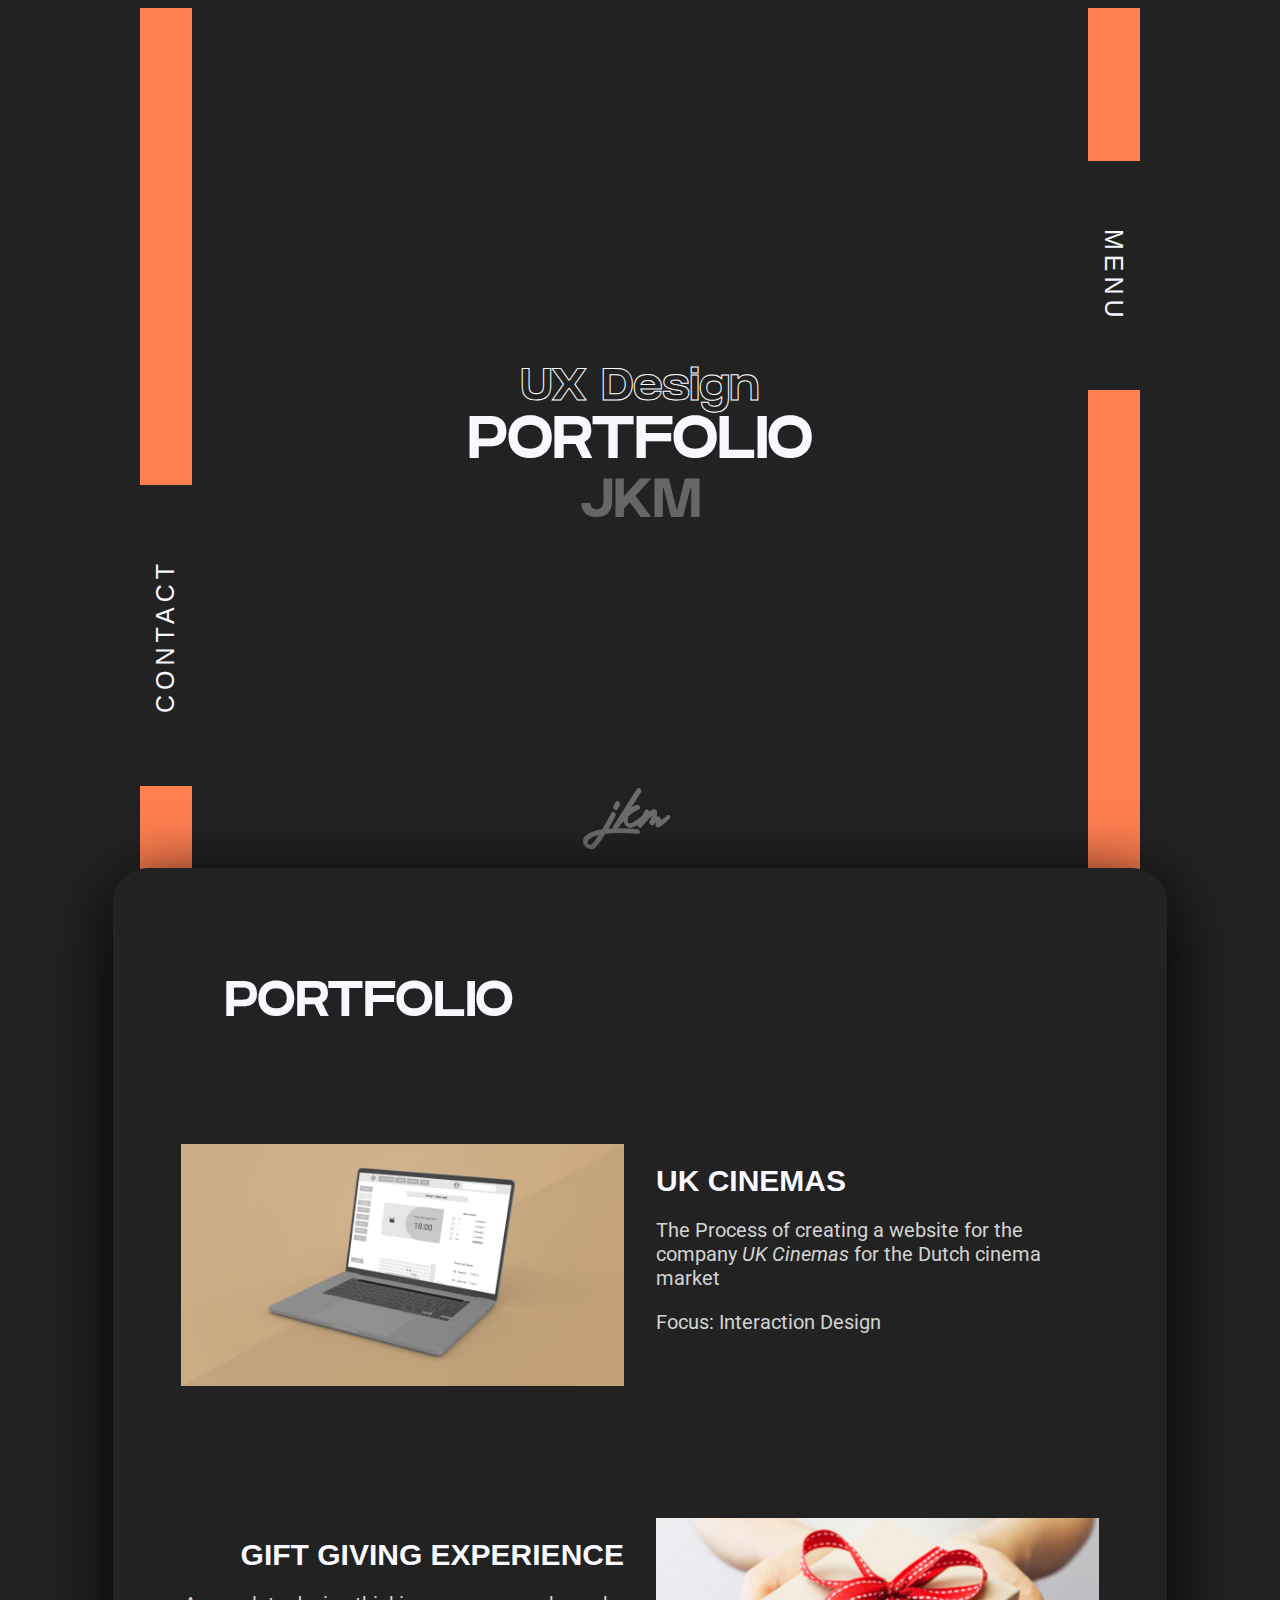
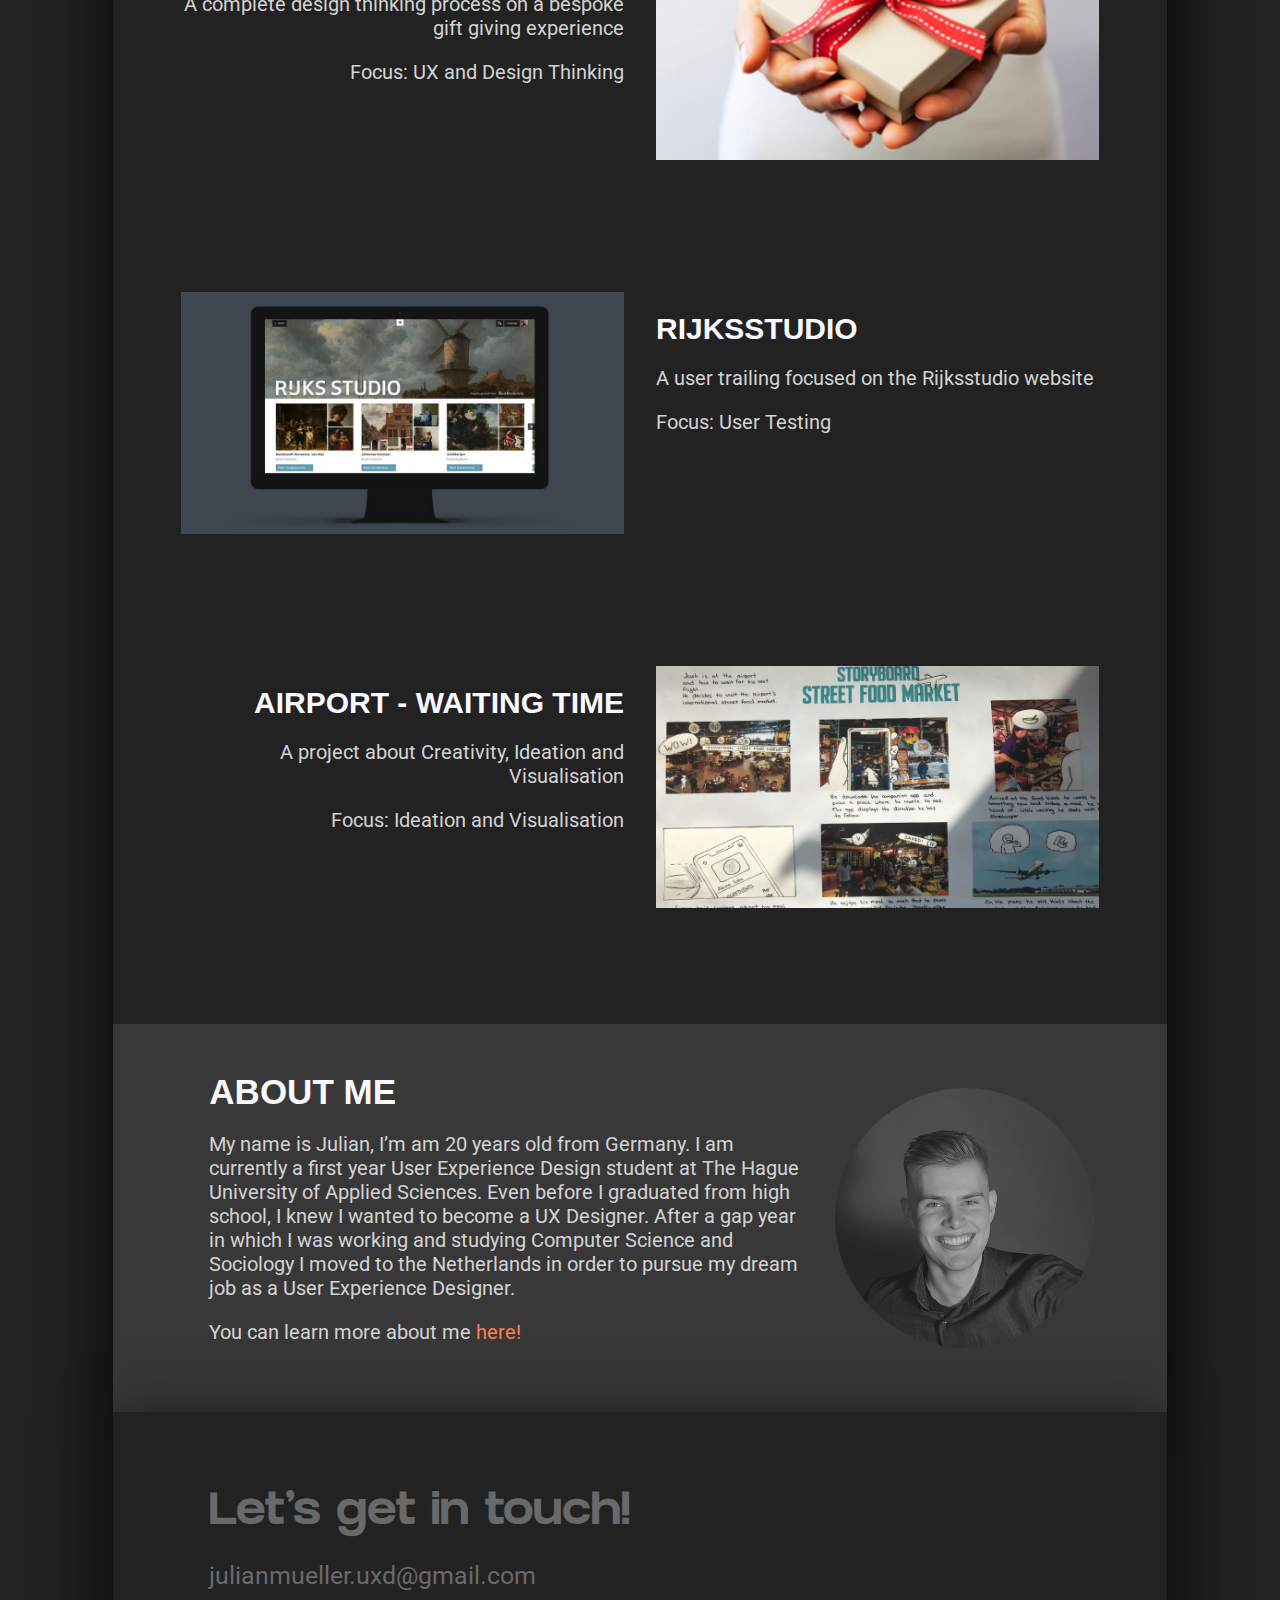
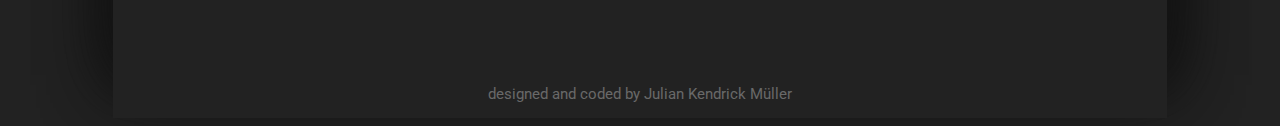
<file: index.html>
<!DOCTYPE html>
<html>
    <head>
        <meta charset="utf-8">
        <title>JKM Portfolio</title>
        <link rel="stylesheet" href="CSS/main.css">
        <link rel="stylesheet" href="Responsive/responsive%20homepage.css">
        <meta name="viewport" content="width=device-width, initial-scale=1.0">
        <link href="https://fonts.googleapis.com/css2?family=Roboto:wght@400;500;700&display=swap" rel="stylesheet">
    </head>
    <body>
        <div id="showHide" class="overlayMenu">
            <a href="javascript:void(0)" class="closeButton" onclick="closeMenu()">&times;</a>
            <div class="menuLinks">
                <a href="aboutme.html">ABOUT ME</a>
                <a href="#content" onclick="closeMenu()">PORTFOLIO</a>
                <a href="#contact" onclick="closeMenu()">CONTACT</a>
            </div>
        </div>
        <script>
            function openMenu () {
                    document.getElementById("showHide").style.height = "100%";
                }
                                        
            function closeMenu () {
                    document.getElementById("showHide").style.height = "0%";
                }
        </script>
        <div class="navBar">
            <h2><a href="#content">PORTFOLIO</a></h2>
            <h2><a href="aboutme.html">ABOUT ME</a></h2>
            <h2><a href="#contact">CONTACT</a></h2>
        </div>
        <div class="containerMain">
            <div class="title">
                <h3 class="header1">UX Design</h3>      
                <h2 class="header2">PORTFOLIO</h2>
                <h2 class="header3">JKM</h2>
            </div>
            <div class="signature">
                <h1 class="signature">jkm</h1>
            </div>
            <div class="contact">
                <div class="leftBarTop"></div>
                <div class="contactLinkBox">
                    <p class="contactLink"><a href="#contact">CONTACT</a></p>
                </div>
                <div class="leftBarBottom"></div>
            </div>
            <div class="menu">
                <div class="rightBarTop"></div>
                <div class="menuBox">
                    <p class="displayMenu"><span onclick="openMenu()">MENU</span></p>
                </div>
                <div class="rightBarBottom"></div>
            </div>
        </div>
        <button id="toTopButton" onclick="scrollUp()"><div id="arrow">&#10132;</div></button>
        <script>
            ttButton = document.getElementById("toTopButton");

            window.onscroll = function() {checkScrolling()};

            function checkScrolling() {
                if (document.body.scrollTop > 20 || document.documentElement.scrollTop > 20) {
                 ttButton.style.display = "block";
                } else {
                    ttButton.style.display = "none";
                }
            }

            function scrollUp() {
                document.body.scrollTop = 0;
                document.documentElement.scrollTop = 0;
            }
        </script>
        <section id="content" class="contentContainer">
            <div class="contentBackground">
                <header>
                    <h3 class="portfolioTitle">PORTFOLIO</h3>
                </header>
                <section class="portfolio">
                    <div class="projectContainerMain">
                        <div class="projectContainer2">
                            <a href="project%20one.html"><img src="images/uk cinemas cover.png" class="thumbnail"></a>
                            <div class="projectContentRight">
                                <header>
                                    <h1 class="projectTitle"><a href="project%20one.html">UK CINEMAS</a></h1>
                                </header>
                                <p class="projectDescription">The Process of creating a website for the company <i>UK Cinemas</i> for the Dutch cinema market</p>
                                <p class="projectDescription">Focus: Interaction Design</p>
                            </div>
                        </div>
                    </div>
                    <div class="projectContainerMain">
                        <div class="projectContainer2">
                            <div class="projectContentLeft">
                                <header>
                                    <h1 class="projectTitle"><a href="project%20two.html">GIFT GIVING EXPERIENCE</a></h1>
                                </header>
                                <p class="projectDescription">A complete design thinking process on a bespoke gift giving experience</p>
                                <p class="projectDescription">Focus: UX and Design Thinking</p>
                            </div>
                            <a href="project%20two.html"><img src="images/bsp%20cover.png" class="thumbnail"></a>
                        </div>
                    </div>
                    <div class="projectContainerMainRijks">
                        <div class="projectContainer2">
                            <a href="project%20three.html"><img src="images/rijksstudio%20cover.png" class="thumbnail"></a>
                            <div class="projectContentRight">
                                <header>
                                  <h1 class="projectTitle"><a href="project%20three.html">RIJKSSTUDIO</a></h1>
                                </header>
                                <p class="projectDescription">A user trailing focused on the Rijksstudio website </p>
                                <p class="projectDescription">Focus: User Testing</p>
                            </div>
                        </div>
                    </div>
                    <div class="projectContainerMain">
                        <div class="projectContainer2">
                            <div class="projectContentLeft">
                                <header>
                                    <h1 class="projectTitle"><a href="project%20four.html">AIRPORT - WAITING TIME</a></h1>
                                </header>
                                <p class="projectDescription">A project about Creativity, Ideation and Visualisation</p>
                                <p class="projectDescription">Focus: Ideation and Visualisation</p>
                            </div>
                            <a href="project%20four.html"><img src="images/storyboard.png" class="thumbnail"></a>
                        </div>
                    </div>
                </section>
                <section class="aboutMe">
                    <div class="aboutMeContainerMain">
                        <div class="aboutMeContainer">
                            <header>
                                <h1 class="aboutMeTitle">ABOUT ME</h1>
                            </header>
                            <div class="aboutMeTextContainer">
                                <p class="aboutMeText">My name is Julian, I’m am 20 years old from Germany. I am currently a first year User Experience Design student at The Hague University of Applied Sciences.
                                Even before I graduated from high school, I knew I wanted to become a UX Designer.
                                After a gap year in which I was working and studying Computer Science and Sociology I moved to the Netherlands in order to pursue my dream job as a User Experience Designer.</p>
                                <p class="aboutMeText">You can learn more about me <a href="aboutme.html">here!</a></p>
                            </div>
                        </div>
                        <div class="aboutMePictureContainer">
                            <img src="images/70%202.png" class="picture"> 
                        </div>
                    </div>
                </section> 
                <section id="contact" class="connect">
                    <div class="connectContainerMain">
                        <div class="connectContainer">
                            <header>
                                <h1 class="connectTitle">Let's get in touch!</h1>
                            </header>
                            <p class="email"><a href="mailto:julianmueller.uxd@gmail.com" target="_blank">julianmueller.uxd@gmail.com</a></p>
                        </div>
                        <div class="socialContentContainer">
                            <div class="socialIconContainer">
                            </div>
                        </div>
                    </div>
                </section>
            </div>
            <div class="footerContainer">
                <div class="copyright">
                    <p class="copyrightText">designed and coded by Julian Kendrick Müller</p>
                </div>
            </div>
        </section>
    </body>
</file>
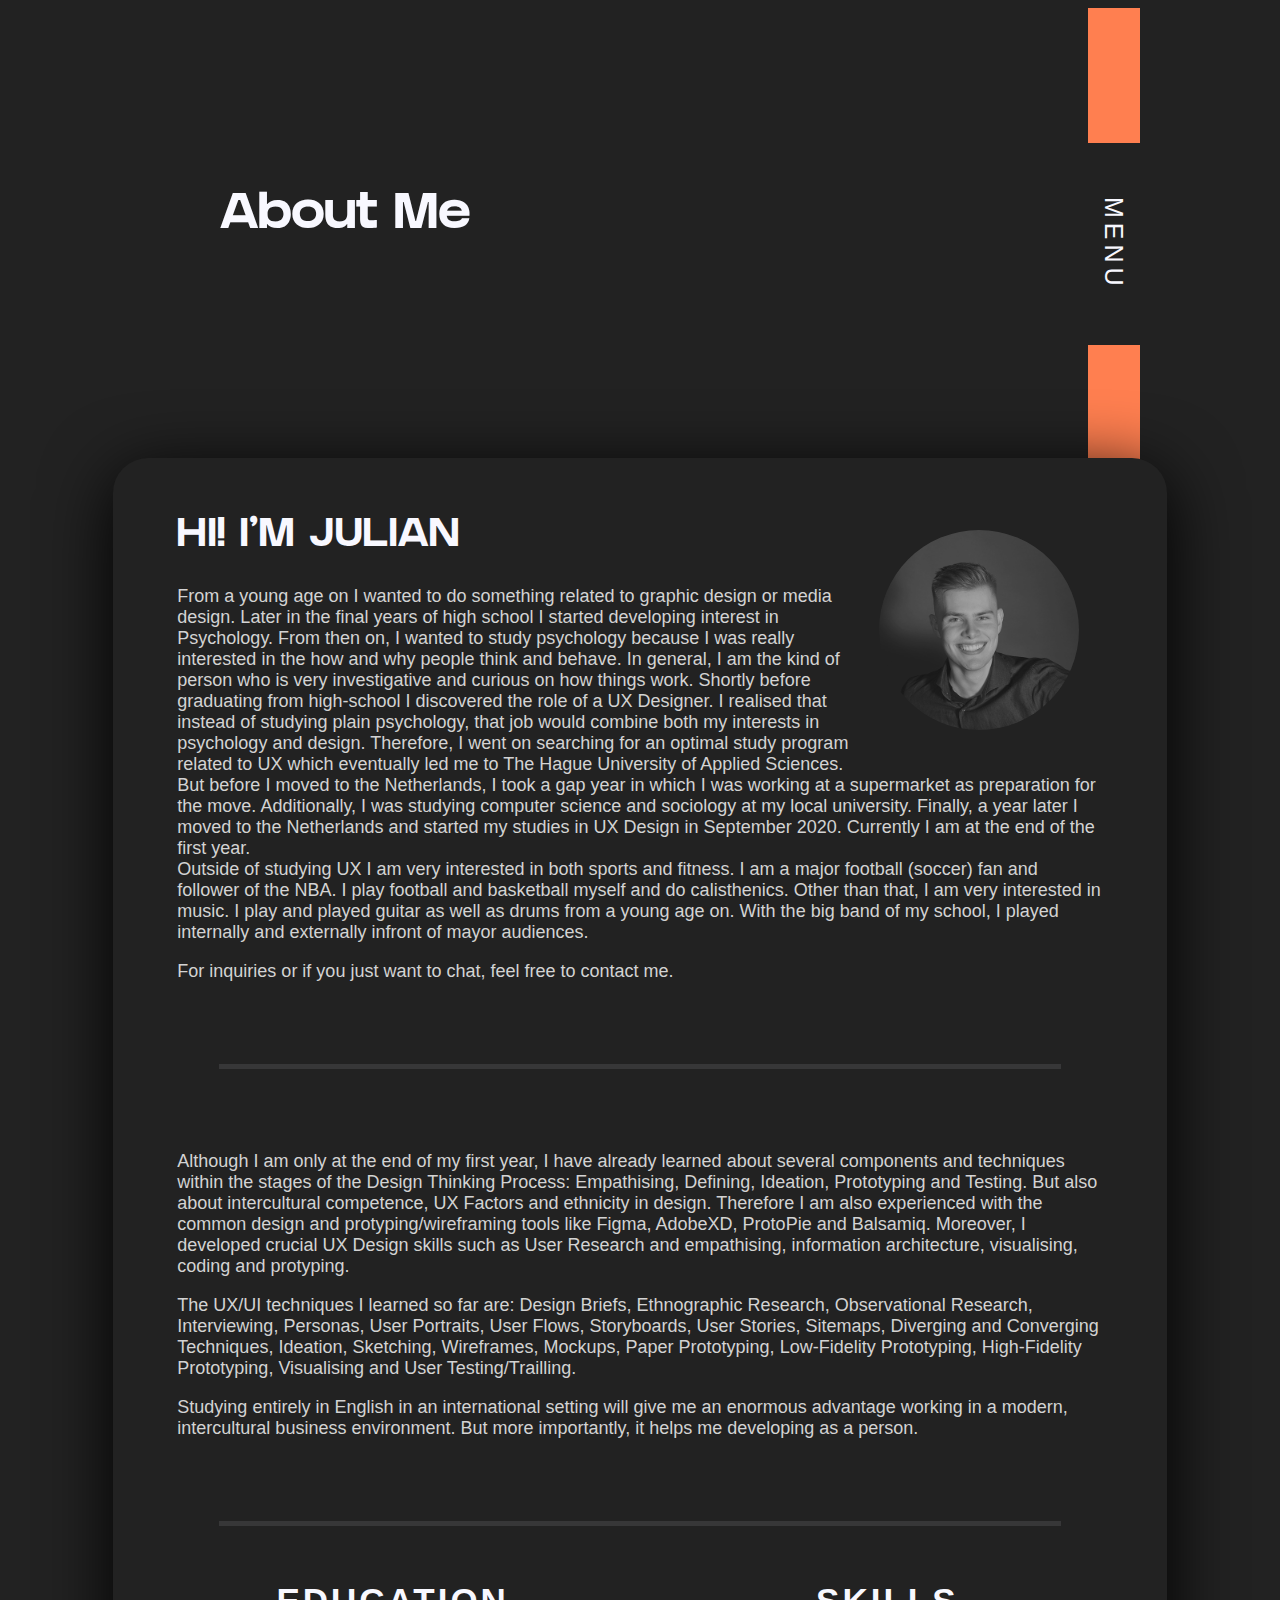
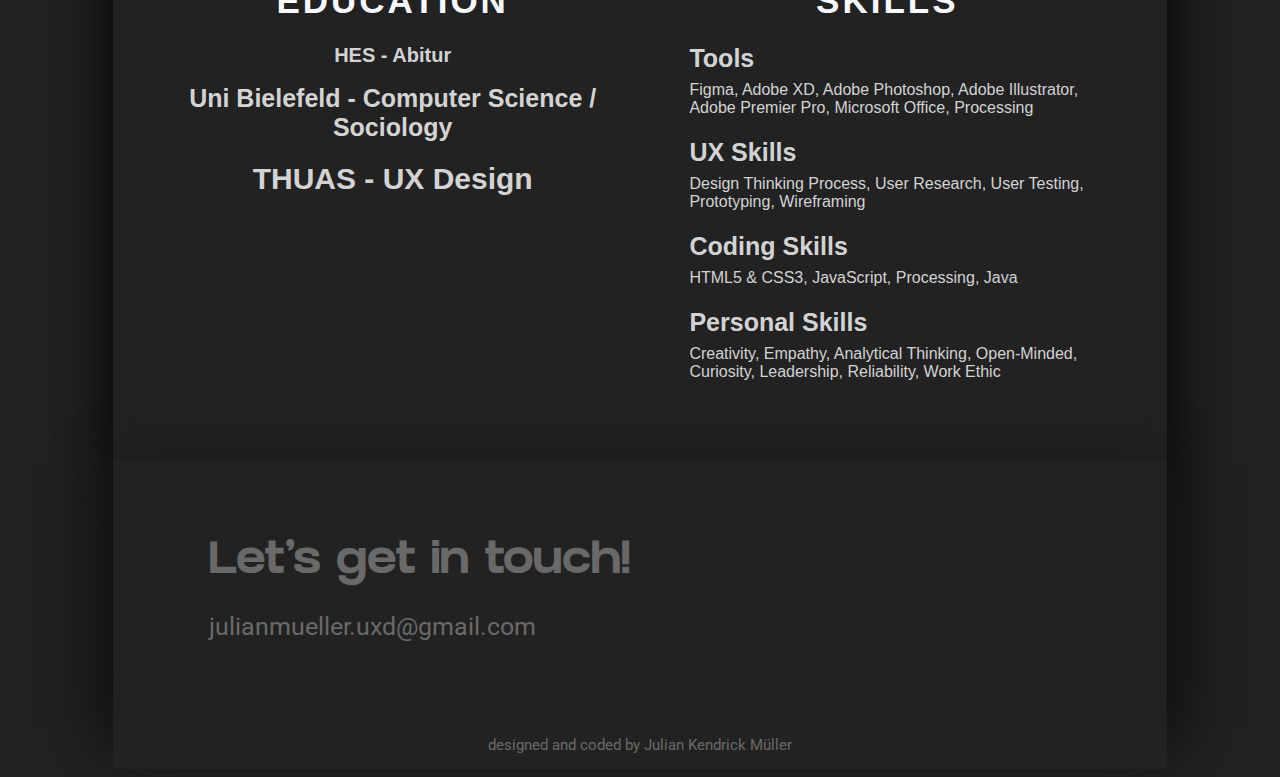
<file: aboutme.html>
<!DOCTYPE html>
<html>
    <head>
        <meta charset="utf-8">
        <title>About Me - JKM Portfolio</title>
        <link rel="stylesheet" href="CSS/aboutme.css">
        <link rel="stylesheet" href="Responsive/responsive%20aboutme.css">
        <meta name="viewport" content="width=device-width, initial-scale=1.0">
        <link href="https://fonts.googleapis.com/css2?family=Roboto:wght@400;500;700&display=swap" rel="stylesheet">
    </head>
    <body>
        <div id="showHide" class="overlayMenu">
            <a href="javascript:void(0)" class="closeButton" onclick="closeMenu()">&times;</a>
            <div class="menuLinks">
                <a href="index.html">HOME</a>
                <a href="index.html#content" onclick="closeMenu()">PORTFOLIO</a>
                <a href="#contact" onclick="closeMenu()">CONTACT</a>
            </div>
        </div>
        <script>
            function openMenu () {
                    document.getElementById("showHide").style.height = "100%";
                }
                                        
            function closeMenu () {
                    document.getElementById("showHide").style.height = "0%";
                }
        </script>
        <div class="navBar">
            <h2><a href="index.html">HOME</a></h2>
            <h2><a href="index.html#content">PORTFOLIO</a></h2>
            <h2><a href="#contact">CONTACT</a></h2>
        </div>
        <div class="containerMain">
            <div class="title">
                <h2 class="header1">About Me</h2>      
            </div>
            <div class="menu">
                <div class="rightBarTop"></div>
                <div class="menuBox">
                    <p class="displayMenu"><span onclick="openMenu()">MENU</span></p>
                </div>
                <div class="rightBarBottom"></div>
            </div>
        </div>
        <button id="toTopButton" onclick="scrollUp()"><div id="arrow">&#10132;</div></button>
        <script>
            ttButton = document.getElementById("toTopButton");

            window.onscroll = function() {checkScrolling()};

            function checkScrolling() {
                if (document.body.scrollTop > 20 || document.documentElement.scrollTop > 20) {
                 ttButton.style.display = "block";
                } else {
                    ttButton.style.display = "none";
                }
            }

            function scrollUp() {
                document.body.scrollTop = 0;
                document.documentElement.scrollTop = 0;
            }
        </script>
        <section class="contentContainer">
            <div class="contentBackground">
                <section class="aboutMe">
                    <div class="aboutMeContainerMain">
                        <div class="aboutMeContainer">
                            <div class="aboutMePictureContainer">
                                <img src="images/70%202.png" class="picture"> 
                            </div>
                            <header>
                                <h1 class="aboutMeTitle">HI! I'M JULIAN</h1>
                            </header>
                            <div class="aboutMeTextContainer">
                                <p class="aboutMeText">From a young age on I wanted to do something related to graphic design or media design. 
                                Later in the final years of high school I started developing interest in Psychology. From then on, I wanted to study psychology because I was really interested in the how and why people think and behave. In general, I am the kind of person who is very investigative and curious on how things work. Shortly before graduating from high-school I discovered the role of a UX Designer. I realised that instead of studying plain psychology, that job would combine both my interests in psychology and design. Therefore, I went on searching for an optimal study program related to UX which eventually led me to The Hague University of Applied Sciences. But before I moved to the Netherlands, I took a gap year in which I was working at a supermarket as preparation for the move. Additionally, I was studying computer science and sociology at my local university. Finally, a year later I moved to the Netherlands and started my studies in UX Design in September 2020. Currently I am at the end of the first year.<br>
                                Outside of studying UX I am very interested in both sports and fitness. I am a major football (soccer) fan and follower of the NBA. I play football and basketball myself and do calisthenics. Other than that, I am very interested in music. I play and played guitar as well as drums from a young age on. With the big band of my school, I played internally and externally infront of mayor audiences.</p>
                                <p class="aboutMeText">For inquiries or if you just want to chat, feel free to contact me.</p>
                            </div>
                        </div>
                    </div>
                </section>
                <div class="divider">
                    <div class="line"></div>
                </div>
                <section class="UX">
                    <div class="uxContainerMain">
                        <div class="uxContainer">
                            <div class="aboutMeTextContainer">
                                <p class="aboutMeText">Although I am only at the end of my first year, I have already learned about several components and techniques within the stages of the Design Thinking Process: Empathising, Defining, Ideation, Prototyping and Testing. But also about intercultural competence, UX Factors and ethnicity in design. Therefore I am also experienced with the common design and protyping/wireframing tools like Figma, AdobeXD, ProtoPie and Balsamiq. Moreover, I developed crucial UX Design skills such as User Research and empathising, information architecture, visualising, coding and protyping.</p>
                                <p class="aboutMeText">The UX/UI techniques I learned so far are: Design Briefs, Ethnographic Research, Observational Research, Interviewing, Personas, User Portraits, User Flows, Storyboards, User Stories, Sitemaps, Diverging and Converging Techniques, Ideation, Sketching, Wireframes, Mockups, Paper Prototyping, Low-Fidelity Prototyping, High-Fidelity Prototyping, Visualising and User Testing/Trailling.</p> 
                                <p class="aboutMeText">Studying entirely in English in an international setting will give me an enormous advantage working in a modern, intercultural business environment. But more importantly, it helps me developing as a person.</p>
                            </div>
                        </div>
                    </div>
                </section>
                <div class="divider">
                    <div class="line"></div>
                </div>
                <section class="educationAndSkills">
                    <div class="esContainerMain">
                        <div class="esContainer">
                            <div class="educationContainer">
                                <h1 class="edTitle">EDUCATION</h1>
                                <h1 class="edG">HES - Abitur</h1>
                                <h1 class="edCS">Uni Bielefeld - Computer Science / Sociology</h1>
                                <h1 class="edUX">THUAS - UX Design</h1>
                            </div>
                            <div class="skillsContainer">
                                <h1 class="skTitle">SKILLS</h1>
                                <h2 class="skHeaders">Tools</h2>
                                <p class="skDescription">Figma, Adobe XD, Adobe Photoshop, Adobe Illustrator, Adobe Premier Pro, Microsoft Office, Processing</p>
                                <h2 class="skHeaders">UX Skills</h2>
                                <p class="skDescription">Design Thinking Process, User Research, User Testing, Prototyping, Wireframing</p>
                                <h2 class="skHeaders">Coding Skills</h2>
                                <p class="skDescription">HTML5 & CSS3, JavaScript, Processing, Java </p>
                                <h2 class="skHeaders">Personal Skills</h2>
                                <p class="skDescriptionBottom">Creativity, Empathy, Analytical Thinking, Open-Minded, Curiosity, Leadership, Reliability, Work Ethic</p>
                            </div>
                        </div>
                    </div>
                </section>
                <section id="contact" class="connect">
                    <div class="connectContainerMain">
                        <div class="connectContainer">
                            <header>
                                <h1 class="connectTitle">Let's get in touch!</h1>
                            </header>
                            <p class="email"><a href="mailto:julianmueller.uxd@gmail.com" target="_blank">julianmueller.uxd@gmail.com</a></p>
                        </div>
                        <div class="socialContentContainer">
                            <div class="socialIconContainer">
                            </div>
                        </div>
                    </div>
                </section>
            </div>
            <div class="footerContainer">
                <div class="copyright">
                    <p class="copyrightText">designed and coded by Julian Kendrick Müller </p>
                </div>
            </div>
        </section>
    </body>
</file>
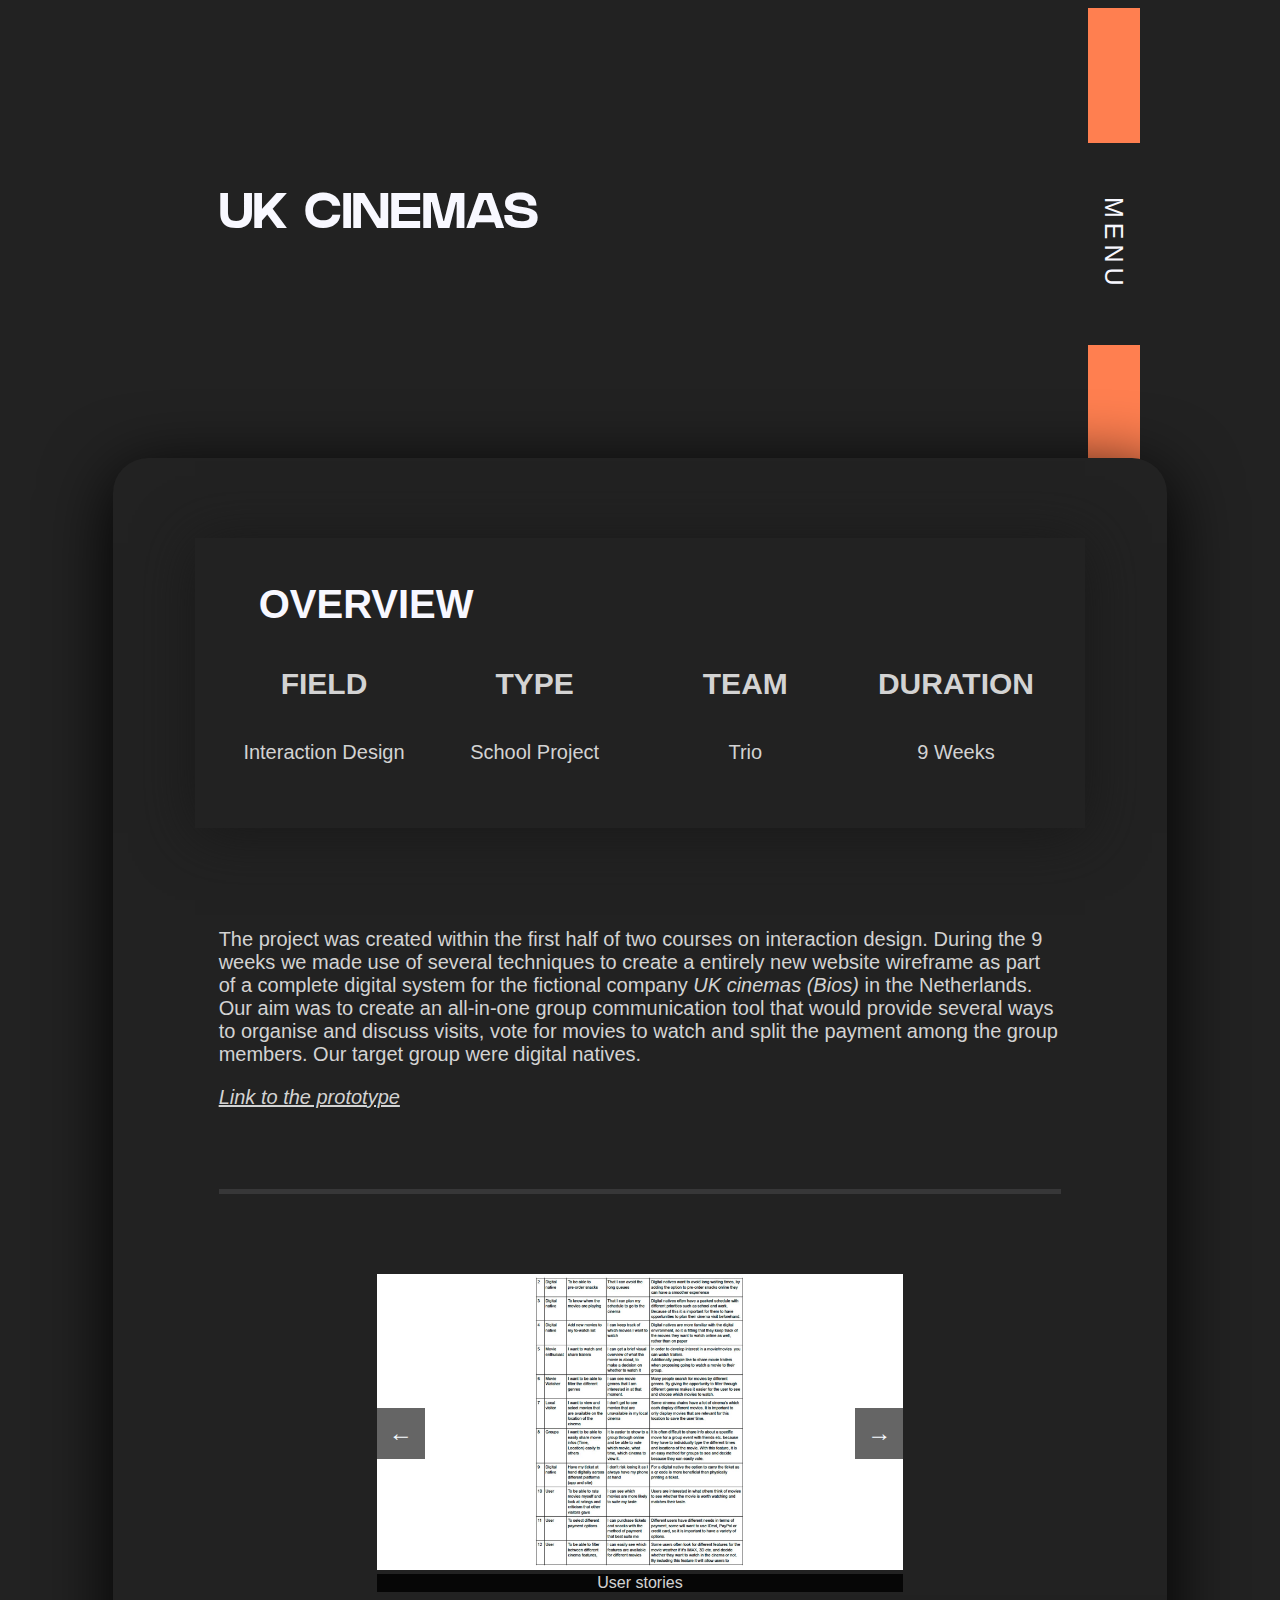
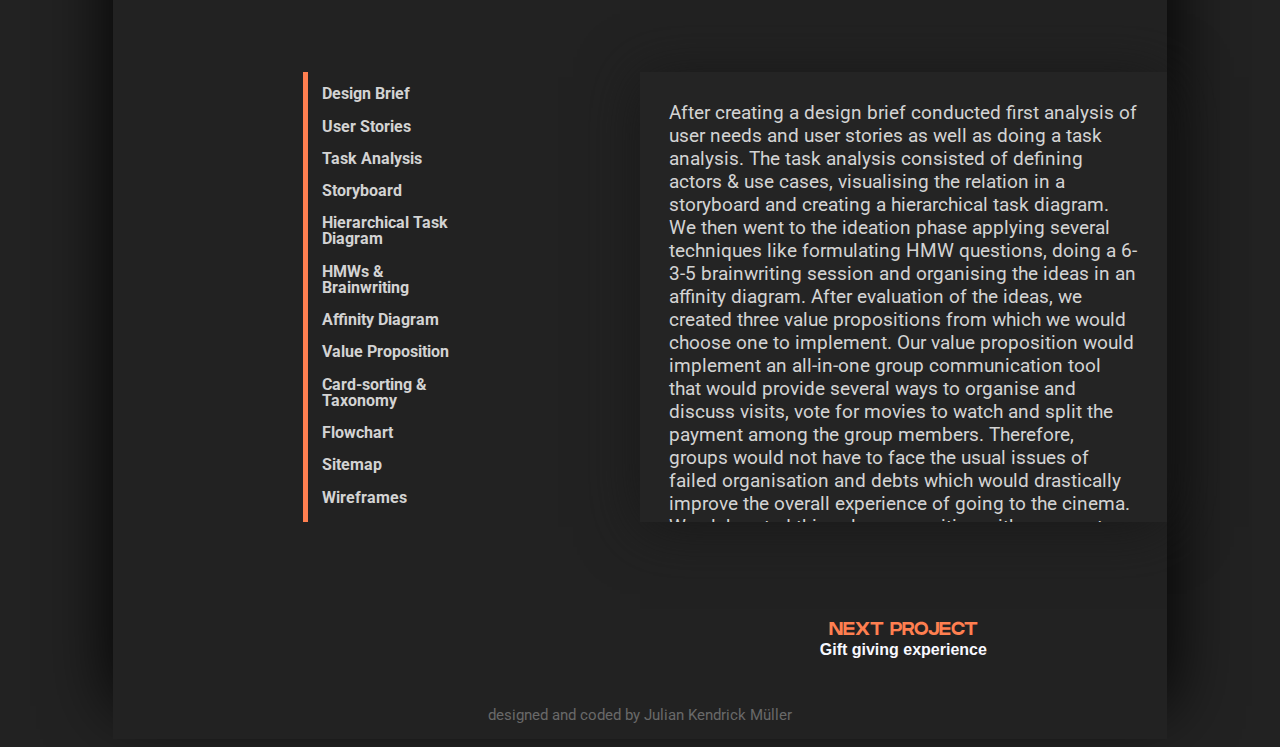
<file: project one.html>
<!DOCTYPE html>
<html>
    <head>
        <meta charset="utf-8">
        <title>UK Cinemas - JKM Portfolio</title>
        <link rel="stylesheet" href="CSS/project%20one.css">
        <link rel="stylesheet" href="Responsive/responsive%20project%20one.css">
        <meta name="viewport" content="width=device-width, initial-scale=1.0">
        <link href="https://fonts.googleapis.com/css2?family=Roboto:wght@400;500;700&display=swap" rel="stylesheet">
    </head>
    <body>
        <div id="showHide" class="overlayMenu">
            <a href="javascript:void(0)" class="closeButton" onclick="closeMenu()">&times;</a>
            <div class="menuLinks">
                <a href="index.html">HOME</a>
                <a href="aboutme.html" onclick="closeMenu()">ABOUT ME</a>
                <a href="index.html#contact" onclick="closeMenu()">CONTACT</a>
            </div>
        </div>
        <script>
            function openMenu () {
                    document.getElementById("showHide").style.height = "100%";
                }
                                        
            function closeMenu () {
                    document.getElementById("showHide").style.height = "0%";
                }
        </script>
        <div class="navBar">
            <h2><a href="index.html">HOME</a></h2>
            <h2><a href="aboutme.html">ABOUT ME</a></h2>
            <h2><a href="index.html#contact">CONTACT</a></h2>
        </div>
        <div class="containerMain">
            <div class="title">
                <h2 class="header1">UK CINEMAS</h2>      
            </div>
            <div class="menu">
                <div class="rightBarTop"></div>
                <div class="menuBox">
                    <p class="displayMenu"><span onclick="openMenu()">MENU</span></p>
                </div>
                <div class="rightBarBottom"></div>
            </div>
        </div>
        <button id="toTopButton" onclick="scrollUp()"><div id="arrow">&#10132;</div></button>
        <script>
            ttButton = document.getElementById("toTopButton");

            window.onscroll = function() {checkScrolling()};

            function checkScrolling() {
                if (document.body.scrollTop > 20 || document.documentElement.scrollTop > 20) {
                 ttButton.style.display = "block";
                } else {
                    ttButton.style.display = "none";
                }
            }

            function scrollUp() {
                document.body.scrollTop = 0;
                document.documentElement.scrollTop = 0;
            }
        </script>
        <section class="contentContainer">
            <div class="contentBackground">
                <section class="overview">
                    <div class="overviewContainerMain">
                        <div class="overviewContainer">
                            <header>
                                <h1 class="overviewHeader">OVERVIEW</h1>
                            </header>
                            <div class="overviewContentContainer">
                                <div class="index">
                                    <h4 class="indexHeader">FIELD</h4>
                                    <h5 class="indexDescription">Interaction Design</h5>
                                </div>
                                <div class="index">
                                    <h4 class="indexHeader">TYPE</h4>
                                    <h5 class="indexDescription">School Project</h5>
                                </div>
                                <div class="index">
                                    <h4 class="indexHeader">TEAM</h4>
                                    <h5 class="indexDescription">Trio</h5>
                                </div>
                                <div class="index">
                                    <h4 class="indexHeader">DURATION</h4>
                                    <h5 class="indexDescription">9 Weeks</h5>
                                </div>
                            </div>
                        </div>
                    </div>
                </section>
                <section class="desciption">
                    <div class="descriptionContainerMain">
                        <div class="descriptionContainer">
                            <p class="descriptionText">The project was created within the first half of two courses on interaction design. During the 9 weeks we made use of several techniques to create a entirely new website wireframe as part of a complete digital system for the fictional company <i>UK cinemas (Bios)</i> in the Netherlands. Our aim was to create an all-in-one group communication tool that would provide several ways to organise and discuss visits, vote for movies to watch and split the payment among the group members. Our target group were digital natives.
                            </p>
                            <div class="proLink">
                                <a href="https://www.figma.com/proto/THcDJDcfiIoMJHb9d0CqdG/Wireframes?page-id=0%3A1&node-id=163%3A2711&viewport=1111%2C14%2C0.015625&scaling=min-zoom" target="_blank"><i>Link to the prototype</i></a>
                            </div>
                        </div>
                    </div>
                </section>
                <div class="divider">
                    <div class="line"></div>
                </div> 
                <section class="projectPictures">
                    <div class="picturesContainerMain">
                        <div class="picContainer">
                            <div class="slides">
                                <img src="images/UK Cinemas - User story table.jpg" style="width: 100%">
                                <div class="imgDescription">User stories</div>
                            </div>
                            <div class="slides">
                                <img src="images/UK Cinemas - Actors Use Cases.jpg" style="width: 100%">
                                <div class="imgDescription">Actors and Uses Cases</div>
                            </div>
                            <div class="slides">
                                <img src="images/UK Cinemas - Brainwriting.jpg" style="width: 100%">
                                <div class="imgDescription">HMW questions and Brainwriting</div>
                            </div>
                            <div class="slides">
                                <img src="images/UK Cinemas - Affinity Diagram.jpg" style="width: 100%">
                                <div class="imgDescription">Affinity diagram</div>
                            </div>
                            <div class="slides">
                                <img src="images/UK Cinemas - Ranking.jpg" style="width: 100%">
                                <div class="imgDescription">Evaluation</div>
                            </div>
                            <div class="slides">
                                <img src="images/UK Cinemas - Value Propositions.jpg" style="width: 100%">
                                <div class="imgDescription">Iterations of value propositions</div>
                            </div>
                            <div class="slides">
                                <img src="images/UK Cinemas - Final Value Proposition.jpg" style="width: 100%">
                                <div class="imgDescription">Final value proposition</div>
                            </div>
                            <div class="slides">
                                <img src="images/UK Cinemas - Scenario.jpg" style="width: 100%">
                                <div class="imgDescription">Scenario</div>
                            </div>
                            <div class="slides">
                                <img src="images/UK Cinemas - Requirements.jpg" style="width: 100%">
                                <div class="imgDescription">Scenario and Requirements</div>
                            </div>
                            <div class="slides">
                                <img src="images/UK Cinemas - System response.jpg" style="width: 100%">
                                <div class="imgDescription">System response</div>
                            </div>
                            <div class="slides">
                                <img src="images/UK Cinemas - Moskow Method.jpg" style="width: 100%">
                                <div class="imgDescription">Moskow method</div>
                            </div>
                            <div class="slides">
                                <img src="images/UK Cinemas - Card sorting.jpg" style="width: 100%">
                                <div class="imgDescription">Results from the card sorting sessions</div>
                            </div>
                            <div class="slides">
                                <img src="images/UK Cinemas - Taxonomy.jpg" style="width: 100%">
                                <div class="imgDescription">Taxonomy</div>
                            </div>
                            <div class="slides">
                                <img src="images/UK Cinemas - Flow chart.jpg" style="width: 100%">
                                <div class="imgDescription">Flow chart</div>
                            </div>
                            <div class="slides">
                                <img src="images/UK Cinemas - Sitemap.jpg" style="width: 100%">
                                <div class="imgDescription">Sitemap of our wireframes</div>
                            </div>
                            <div class="slides">
                                <img src="images/UK CInemas - First Wireframe.jpg" style="width: 100%">
                                <div class="imgDescription">Low-fi wireframes with annotations</div>
                            </div>
                            <div class="slides">
                                <img src="images/UK Cinemas - Second Wireframe.jpg" style="width: 100%">
                                <div class="imgDescription">First iteration on the mid-fi wireframes</div>
                            </div>
                            <div class="slides">
                                <img src="images/UK Cinemas - Final Wireframe.jpg" style="width: 100%">
                                <div class="imgDescription">Final mid-fi wireframes</div>
                            </div>
                            <div class="slides">
                                <img src="images/UK Cinemas - Loged in.jpg" style="width: 100%">
                                <div class="imgDescription">Final wireframes logged in</div>
                            </div>
                            <div class="slides">
                                <img src="images/UK Cinemas - Loged out.jpg" style="width: 100%">
                                <div class="imgDescription">Final wireframes logged out</div>
                            </div>
                            <div class="slides">
                                <img src="images/UK Cinemas - Prototyping.jpg" style="width: 100%">
                                <div class="imgDescription">Prototyping</div>
                            </div>
                            <a class="previous" onclick="nSlide(-1)">&#8592;</a>
                            <a class="next" onclick="nSlide(1)">&#8594;</a>
                        </div>
                    </div>
                    <script>
                        var index = 1;
                        show(index);
                        
                        function nSlide(n) {
                            show(index += n);
                        }
                        
                        function show(n) {
                            var i;
                            var slides = document.getElementsByClassName("slides");
                            
                            if (n > slides.length) {
                                index = 1
                            }
                            if (n < 1) {
                                index = slides.length
                            }
                            for (i = 0; i < slides.length; i++) {
                                slides[i].style.display = "none";
                            }
                            slides[index-1].style.display = "block";
                        }
                    </script>
                </section>
                <section class="details">
                    <div class="detailContainerMain">
                        <div class="detailContainer">
                            <div class="timelineContainer">
                                <div class="timeline"></div>
                                <div class="timelineDescriptionContainer">
                                    <h5 class="indicationTop">Design Brief</h5>
                                    <h5 class="indication">User Stories</h5>
                                    <h5 class="indication">Task Analysis</h5>
                                    <h5 class="indication">Storyboard</h5>
                                    <h5 class="indication">Hierarchical Task Diagram</h5>
                                    <h5 class="indication">HMWs & Brainwriting</h5>
                                    <h5 class="indication">Affinity Diagram</h5>
                                    <h5 class="indication">Value Proposition</h5>
                                    <h5 class="indication">Card-sorting & Taxonomy</h5>
                                    <h5 class="indication">Flowchart</h5>
                                    <h5 class="indication">Sitemap</h5>
                                    <h5 class="indication">Wireframes</h5>
                                </div>
                            </div>
                            <div class="explanationContainer">
                                <p class="explanation">After creating a design brief conducted first analysis of user needs and user stories as well as doing a task analysis. 
                                The task analysis consisted of defining actors & use cases, visualising the relation in a storyboard and creating a hierarchical task diagram. 
                                We then went to the ideation phase applying several techniques like formulating HMW questions, doing a 6-3-5 brainwriting session and organising the ideas in an affinity diagram. 
                                After evaluation of the ideas, we created three value propositions from which we would choose one to implement. 
                                Our value proposition would implement an all-in-one group communication tool that would provide several ways to organise and discuss visits, vote for movies to watch and split the payment among the group members. 
                                Therefore, groups would not have to face the usual issues of failed organisation and debts which would drastically improve the overall experience of going to the cinema. 
                                We elaborated this value proposition with a concrete scenario with a story. Furthermore, we defined a use case description and formulated the requirements for our system. 
                                Our next step was to do a card-sorting session with several users. From the results we did a taxonomy to define the categorisation of movies and genres. 
                                We also created a flow chart to get a clear overview of the user flow in our system. In week 6 we went on creating a complete sitemap. Moreover, we went on creating a first iteration of the website as a lo-fi wireframe. 
                                In the following week we translated our very basic wireframe into a mid-fi wireframe that would (visually) represent our concept of the group communication tool. We gathered feedback and implemented these improvements into our final version. 
                                I worked on the final version and also implemented several steps and screens which we hadn’t thought about in the previous versions (like the checkout).
                                Moreover, I went on to prototype the entire wireframe also implementing logic into the system. Furthermore, I added multiple interactive elements and screens. 
                                Lastly, we created a few placeholders which would contribute to the impression of an actual system.</p>
                            </div>
                        </div>
                    </div>
                </section>
                <section class="otherProjects">
                    <div class="otherProjectsContainer">
                        <div class="goBack">
                        </div>
                        <div class="nextContainer">
                            <div class="nextTitle">
                                <h3 class="nextProject">NEXT PROJECT</h3>
                            </div>
                            <div class="projectNameContainer">
                                <h4 class="projectName"><a href="project%20two.html">Gift giving experience</a></h4>
                            </div>
                        </div>
                    </div>
                </section>
            </div>
            <div class="footerContainer">
                <div class="copyright">
                    <p class="copyrightText">designed and coded by Julian Kendrick Müller</p>
                </div>
            </div>
        </section>
    </body>
</file>
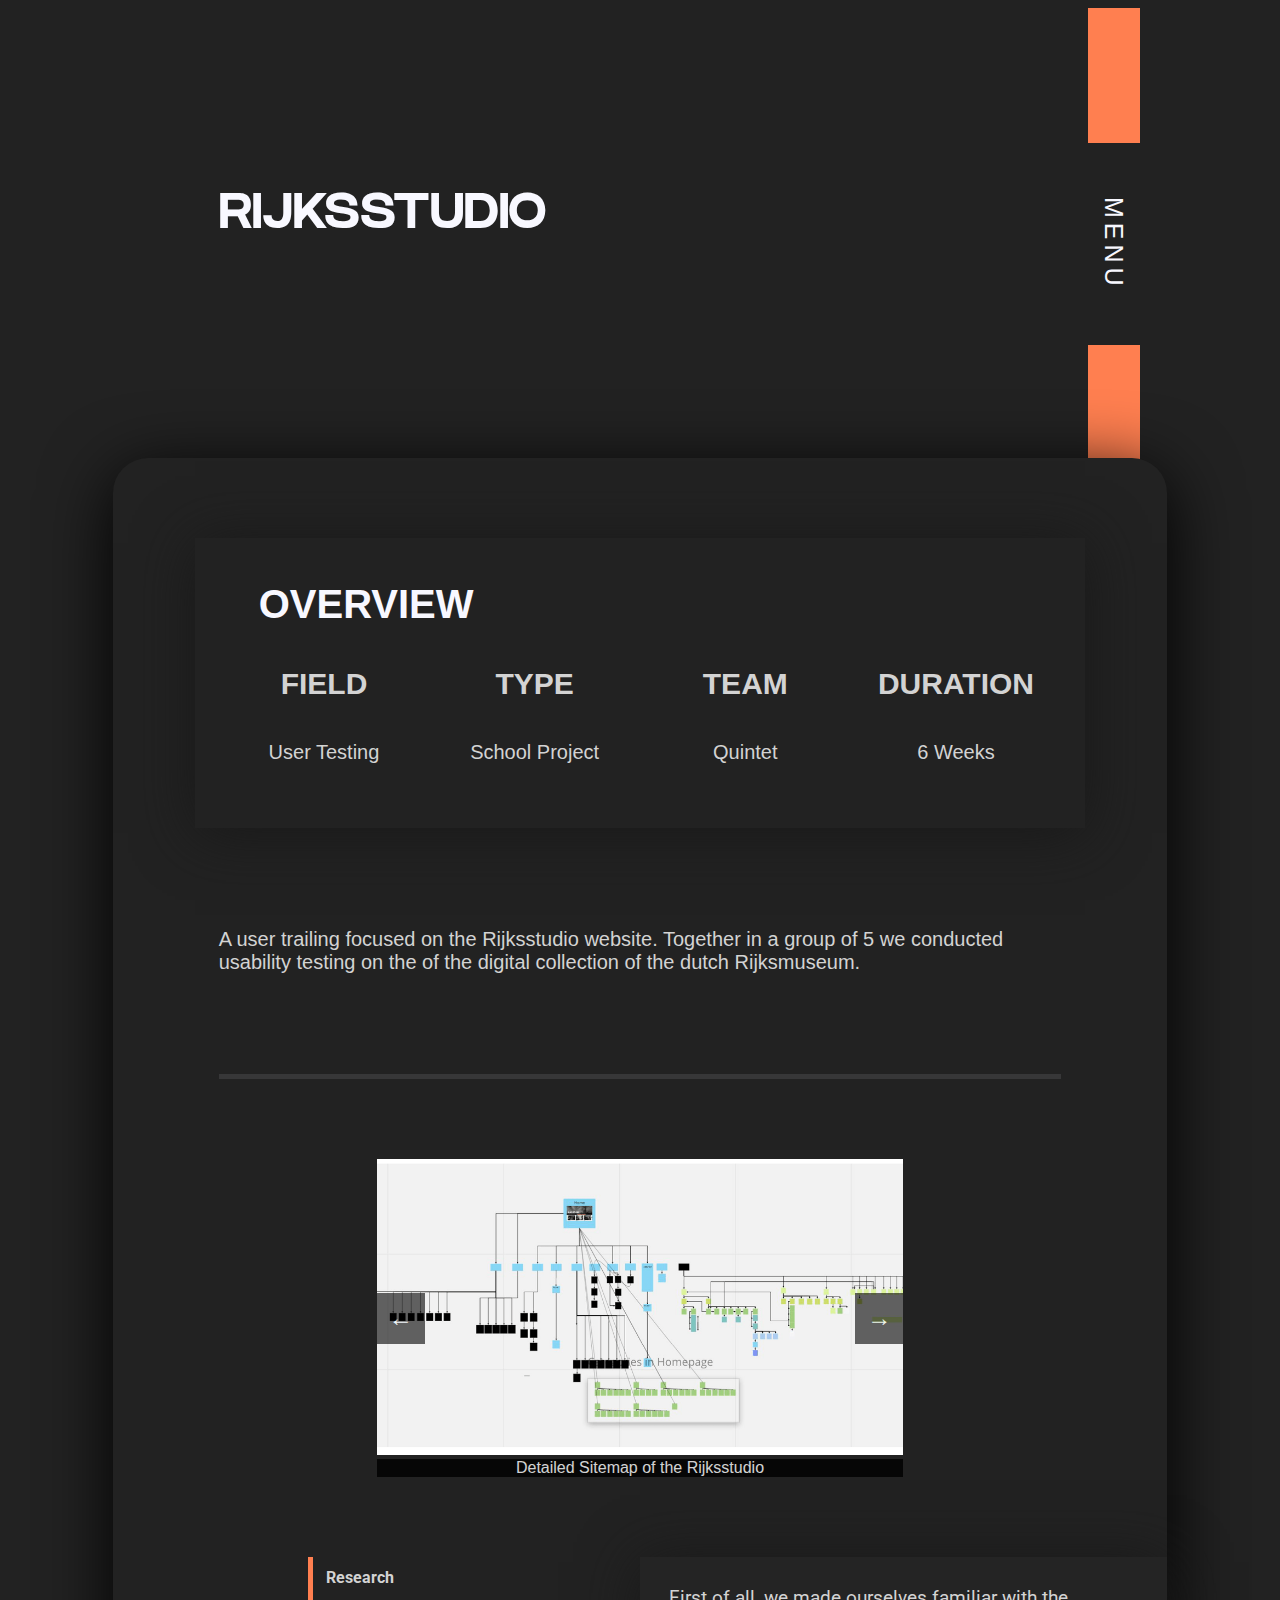
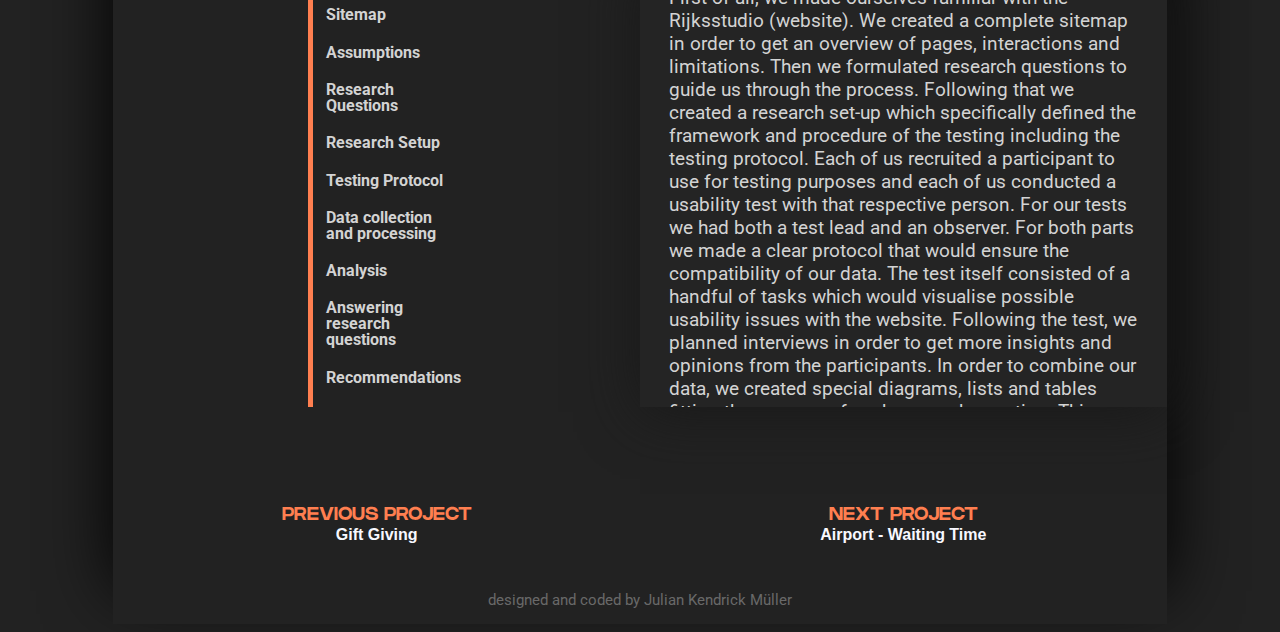
<file: project three.html>
<!DOCTYPE html>
<html>
    <head>
        <meta charset="utf-8">
        <title>Rijksstudio - JKM Portfolio</title>
        <link rel="stylesheet" href="CSS/project%20three.css">
        <link rel="stylesheet" href="Responsive/responsive%20project%20three.css">
        <meta name="viewport" content="width=device-width, initial-scale=1.0">
        <link href="https://fonts.googleapis.com/css2?family=Roboto:wght@400;500;700&display=swap" rel="stylesheet">
    </head>
    <body>
        <div id="showHide" class="overlayMenu">
            <a href="javascript:void(0)" class="closeButton" onclick="closeMenu()">&times;</a>
            <div class="menuLinks">
                <a href="index.html">HOME</a>
                <a href="aboutme.html" onclick="closeMenu()">ABOUT ME</a>
                <a href="index.html#contact" onclick="closeMenu()">CONTACT</a>
            </div>
        </div>
        <script>
            function openMenu () {
                    document.getElementById("showHide").style.height = "100%";
                }
                                        
            function closeMenu () {
                    document.getElementById("showHide").style.height = "0%";
                }
        </script>
        <div class="navBar">
            <h2><a href="index.html">HOME</a></h2>
            <h2><a href="aboutme.html">ABOUT ME</a></h2>
            <h2><a href="index.html#contact">CONTACT</a></h2>
        </div>
        <div class="containerMain">
            <div class="title">
                <h2 class="header1">RIJKSSTUDIO</h2>      
            </div>
            <div class="menu">
                <div class="rightBarTop"></div>
                <div class="menuBox">
                    <p class="displayMenu"><span onclick="openMenu()">MENU</span></p>
                </div>
                <div class="rightBarBottom"></div>
            </div>
        </div>
        <button id="toTopButton" onclick="scrollUp()"><div id="arrow">&#10132;</div></button>
        <script>
            ttButton = document.getElementById("toTopButton");

            window.onscroll = function() {checkScrolling()};

            function checkScrolling() {
                if (document.body.scrollTop > 20 || document.documentElement.scrollTop > 20) {
                 ttButton.style.display = "block";
                } else {
                    ttButton.style.display = "none";
                }
            }

            function scrollUp() {
                document.body.scrollTop = 0;
                document.documentElement.scrollTop = 0;
            }
        </script>
        <section class="contentContainer">
            <div class="contentBackground">
                <section class="overview">
                    <div class="overviewContainerMain">
                        <div class="overviewContainer">
                            <header>
                                <h1 class="overviewHeader">OVERVIEW</h1>
                            </header>
                            <div class="overviewContentContainer">
                                <div class="index">
                                    <h4 class="indexHeader">FIELD</h4>
                                    <h5 class="indexDescription">User Testing</h5>
                                </div>
                                <div class="index">
                                    <h4 class="indexHeader">TYPE</h4>
                                    <h5 class="indexDescription">School Project</h5>
                                </div>
                                <div class="index">
                                    <h4 class="indexHeader">TEAM</h4>
                                    <h5 class="indexDescription">Quintet</h5>
                                </div>
                                <div class="index">
                                    <h4 class="indexHeader">DURATION</h4>
                                    <h5 class="indexDescription">6 Weeks</h5>
                                </div>
                            </div>
                        </div>
                    </div>
                </section>
                <section class="desciption">
                    <div class="descriptionContainerMain">
                        <div class="descriptionContainer">
                            <p class="descriptionText">A user trailing focused on the Rijksstudio website. Together in a group of 5 we conducted usability testing on the of the digital collection of the dutch Rijksmuseum.
                            </p>
                        </div>
                    </div>
                </section>
                <div class="divider">
                    <div class="line"></div>
                </div>
                <section class="projectPictures">
                    <div class="picturesContainerMain">
                        <div class="picContainer">
                            <div class="slides">
                                <img src="images/sitemap.png" style="width: 100%">
                                <div class="imgDescription">Detailed Sitemap of the Rijksstudio</div>
                            </div>
                            <div class="slides">
                                <img src="images/interaction.png" style="width: 100%">
                                <div class="imgDescription">Interaction possibilities</div>
                            </div>
                            <div class="slides">
                                <img src="images/researchquestions.png" style="width: 100%">
                                <div class="imgDescription">Research questions</div>
                            </div>
                            <div class="slides">
                                <img src="images/tasks.png" style="width: 100%">
                                <div class="imgDescription">Tasks</div>
                            </div>
                            <div class="slides">
                                <img src="images/protocol.png" style="width: 100%">
                                <div class="imgDescription">Exerpt of the Protocol</div>
                            </div>
                            <div class="slides">
                                <img src="images/transcriptUT.png" style="width: 100%">
                                <div class="imgDescription">Protocol of the Video Recording</div>
                            </div>
                            <div class="slides">
                                <img src="images/overviewAnalysis.png" style="width: 100%">
                                <div class="imgDescription">Overview and analysis of the data</div>
                            </div>
                            <div class="slides">
                                <img src="images/recommendations.png" style="width: 100%">
                                <div class="imgDescription">Recommendations</div>
                            </div>      
                            <a class="previous" onclick="nSlide(-1)">&#8592;</a>
                            <a class="next" onclick="nSlide(1)">&#8594;</a>
                        </div>
                    </div>
                <script>
                    var index = 1;
                    show(index);
                    
                    function nSlide(n) {
                        show(index += n);
                    }
                    
                    function show(n) {
                        var i;
                        var slides = document.getElementsByClassName("slides");
                        
                        if (n > slides.length) {
                            index = 1
                        }
                        if (n < 1) {
                            index = slides.length
                        }
                        for (i = 0; i < slides.length; i++) {
                            slides[i].style.display = "none";
                        }
                        slides[index-1].style.display = "block";
                    }
                </script>
                </section>
                <section class="details">
                    <div class="detailContainerMain">
                        <div class="detailContainer">
                            <div class="timelineContainer">
                                <div class="timeline"></div>
                                <div class="timelineDescriptionContainer">
                                    <h5 class="indicationTop">Research</h5>
                                    <h5 class="indication">Sitemap</h5>
                                    <h5 class="indication">Assumptions</h5>
                                    <h5 class="indication">Research Questions</h5>
                                    <h5 class="indication">Research Setup</h5>
                                    <h5 class="indication">Testing Protocol</h5>
                                    <h5 class="indication">Data collection and processing</h5>
                                    <h5 class="indication">Analysis</h5>
                                    <h5 class="indication">Answering research questions</h5>
                                    <h5 class="indication">Recommendations</h5>
                                </div>
                            </div>
                            <div class="explanationContainer">
                                <p class="explanation">First of all, we made ourselves familiar with the Rijksstudio (website). We created a complete sitemap in order to get an overview of pages, interactions and limitations. Then we formulated research questions to guide us through the process. Following that we created a research set-up which specifically defined the framework and procedure of the testing including the testing protocol. Each of us recruited a participant to use for testing purposes and each of us conducted a usability test with that respective person. For our tests we had both a test lead and an observer. For both parts we made a clear protocol that would ensure the compatibility of our data. The test itself consisted of a handful of tasks which would visualise possible usability issues with the website. Following the test, we planned interviews in order to get more insights and opinions from the participants. In order to combine our data, we created special diagrams, lists and tables fitting the purpose of each research question. This made analysing the data a lot more efficient. We took the combined and interpreted findings to answer our research questions posed in the beginning. Lastly, we wrote recommendations for changes that would be vital for the betterment of the usability of the website.</p>
                            </div>
                        </div>
                    </div>
                </section>
                <section class="otherProjects">
                    <div class="otherProjectsContainer">
                        <div class="goBackContainer">
                            <div class="nextTitle">
                                <h3 class="anotherProject">PREVIOUS PROJECT</h3>
                            </div>
                            <div class="projectNameContainer">
                                <h4 class="projectName"><a href="project%20two.html">Gift Giving</a></h4>
                            </div>
                        </div>
                        <div class="nextContainer">
                            <div class="nextTitle">
                                <h3 class="anotherProject">NEXT PROJECT</h3>
                            </div>
                            <div class="projectNameContainer">
                                <h4 class="projectName"><a href="project%20four.html">Airport - Waiting Time</a></h4>
                            </div>
                        </div>
                    </div>
                </section>
            </div>
            <div class="footerContainer">
                <div class="copyright">
                    <p class="copyrightText">designed and coded by Julian Kendrick Müller</p>
                </div>
            </div>
        </section>
    </body>
</file>
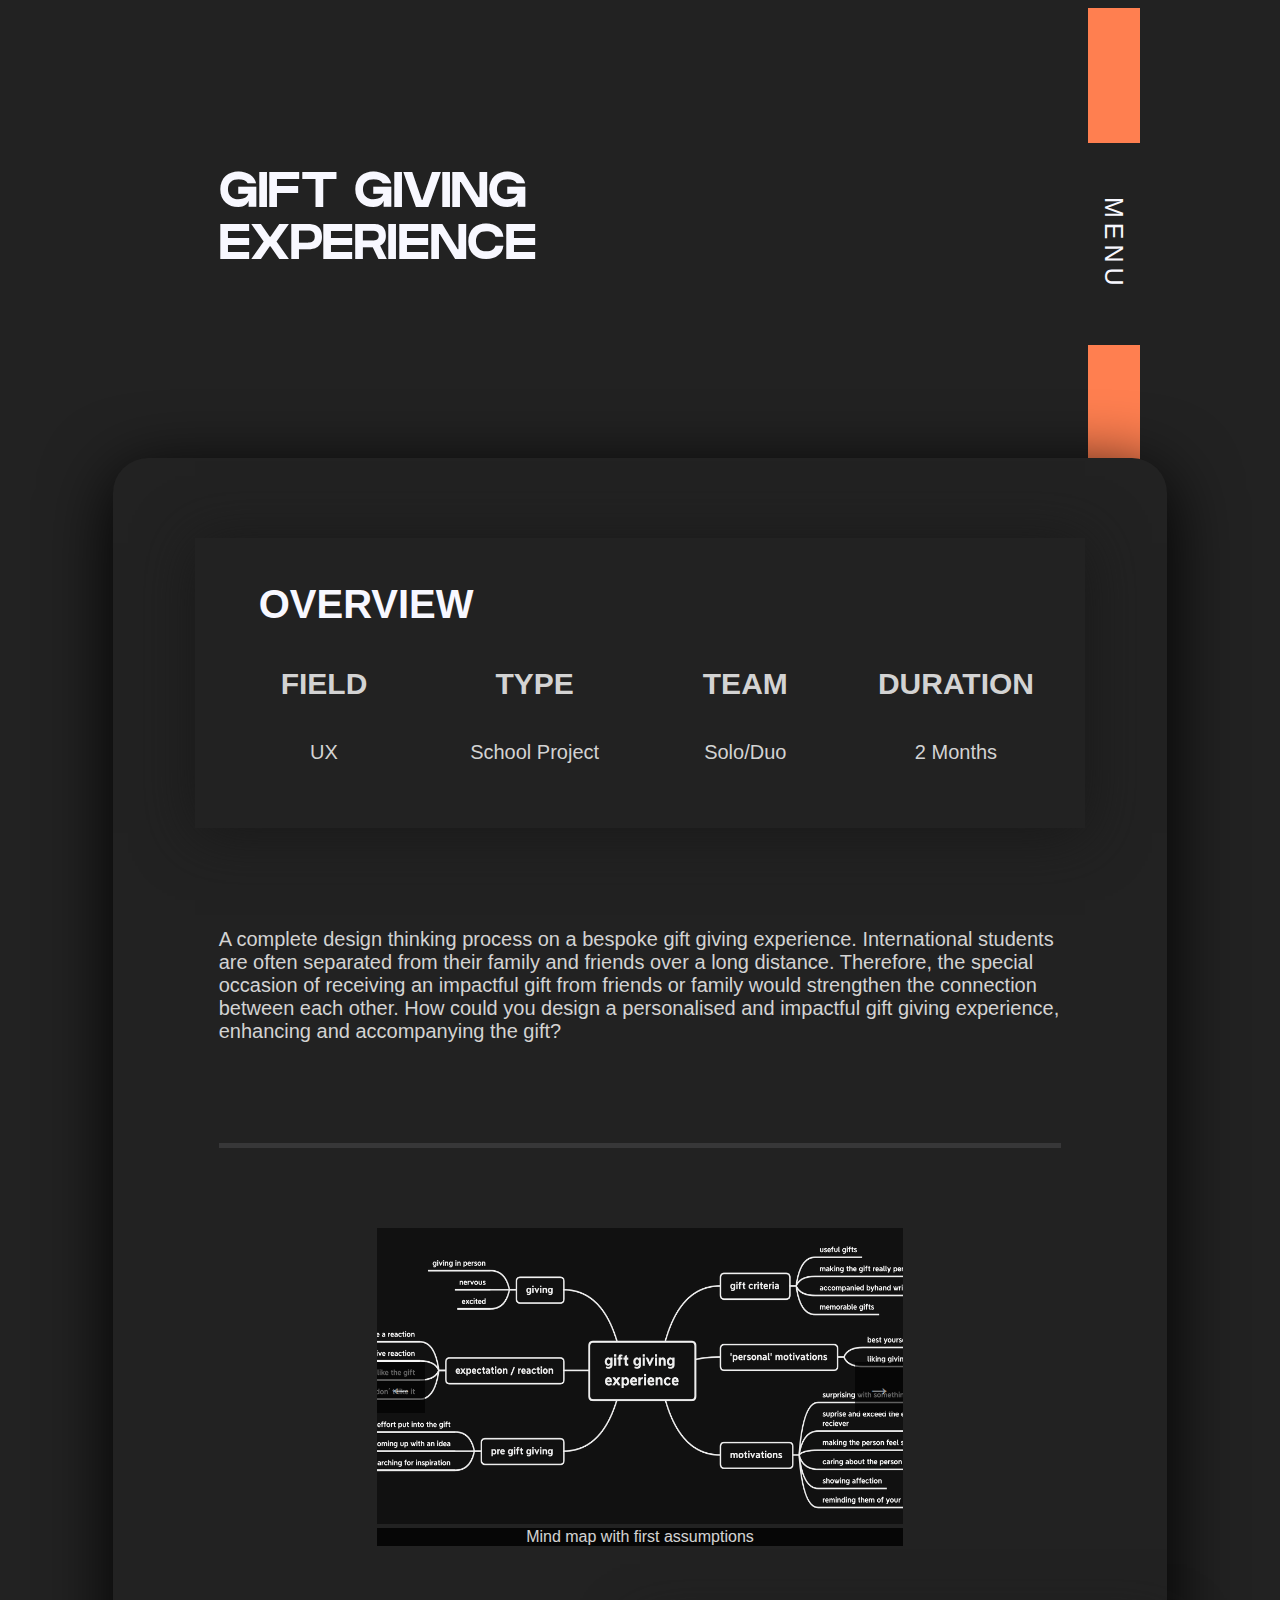
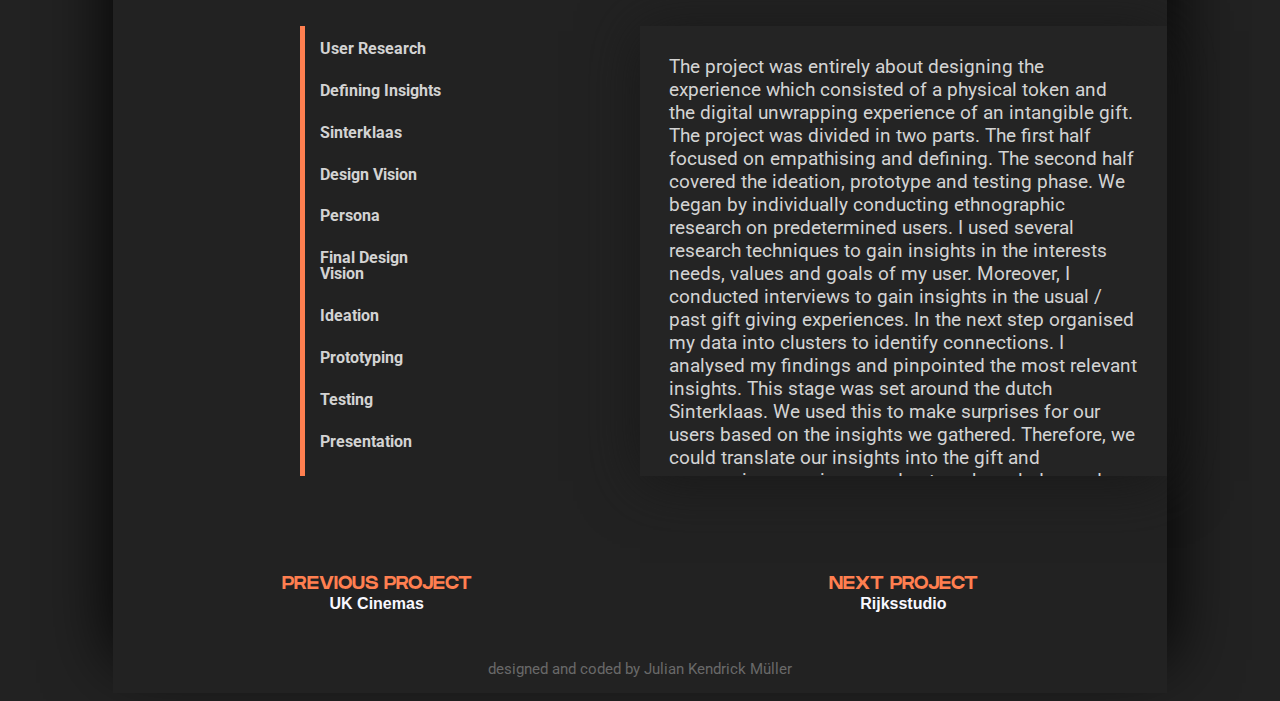
<file: project two.html>
<!DOCTYPE html>
<html>
    <head>
        <meta charset="utf-8">
        <title>Gift Giving - JKM Portfolio</title>
        <link rel="stylesheet" href="CSS/project%20two.css">
        <link rel="stylesheet" href="Responsive/responsive%20project%20two.css">
        <meta name="viewport" content="width=device-width, initial-scale=1.0">
        <link href="https://fonts.googleapis.com/css2?family=Roboto:wght@400;500;700&display=swap" rel="stylesheet">
    </head>
    <body>
        <div id="showHide" class="overlayMenu">
            <a href="javascript:void(0)" class="closeButton" onclick="closeMenu()">&times;</a>
            <div class="menuLinks">
                <a href="index.html">HOME</a>
                <a href="aboutme.html" onclick="closeMenu()">ABOUT ME</a>
                <a href="index.html#contact" onclick="closeMenu()">CONTACT</a>
            </div>
        </div>
        <script>
            function openMenu () {
                    document.getElementById("showHide").style.height = "100%";
                }
                                        
            function closeMenu () {
                    document.getElementById("showHide").style.height = "0%";
                }
        </script>
        <div class="navBar">
            <h2><a href="index.html">HOME</a></h2>
            <h2><a href="aboutme.html">ABOUT ME</a></h2>
            <h2><a href="index.html#contact">CONTACT</a></h2>
        </div>
        <div class="containerMain">
            <div class="title">
                <h2 class="header1">GIFT GIVING EXPERIENCE</h2>      
            </div>
            <div class="menu">
                <div class="rightBarTop"></div>
                <div class="menuBox">
                    <p class="displayMenu"><span onclick="openMenu()">MENU</span></p>
                </div>
                <div class="rightBarBottom"></div>
            </div>
        </div>
        <button id="toTopButton" onclick="scrollUp()"><div id="arrow">&#10132;</div></button>
        <script>
            ttButton = document.getElementById("toTopButton");

            window.onscroll = function() {checkScrolling()};

            function checkScrolling() {
                if (document.body.scrollTop > 20 || document.documentElement.scrollTop > 20) {
                 ttButton.style.display = "block";
                } else {
                    ttButton.style.display = "none";
                }
            }

            function scrollUp() {
                document.body.scrollTop = 0;
                document.documentElement.scrollTop = 0;
            }
        </script>
        <section class="contentContainer">
            <div class="contentBackground">
                <section class="overview">
                    <div class="overviewContainerMain">
                        <div class="overviewContainer">
                            <header>
                                <h1 class="overviewHeader">OVERVIEW</h1>
                            </header>
                            <div class="overviewContentContainer">
                                <div class="index">
                                    <h4 class="indexHeader">FIELD</h4>
                                    <h5 class="indexDescription">UX</h5>
                                </div>
                                <div class="index">
                                    <h4 class="indexHeader">TYPE</h4>
                                    <h5 class="indexDescription">School Project</h5>
                                </div>
                                <div class="index">
                                    <h4 class="indexHeader">TEAM</h4>
                                    <h5 class="indexDescription">Solo/Duo</h5>
                                </div>
                                <div class="index">
                                    <h4 class="indexHeader">DURATION</h4>
                                    <h5 class="indexDescription">2 Months</h5>
                                </div>
                            </div>
                        </div>
                    </div>
                </section>
                <section class="desciption">
                    <div class="descriptionContainerMain">
                        <div class="descriptionContainer">
                            <p class="descriptionText">A complete design thinking process on a bespoke gift giving experience. International students are often separated from their family and friends over a long distance. Therefore, the special occasion of receiving an impactful gift from friends or family would strengthen the connection between each other. How could you design a personalised and impactful gift giving experience, enhancing and accompanying the gift?
                            </p>
                        </div>
                    </div>
                </section>
                <div class="divider">
                    <div class="line"></div>
                </div>
                <section class="projectPictures">
                    <div class="picturesContainerMain">
                        <div class="picContainer">
                            <div class="slides">
                                <img src="images/gift%20giving%20experience.png" style="width: 100%">
                                <div class="imgDescription">Mind map with first assumptions</div>
                            </div>
                            <div class="slides">
                                <img src="images/transcriptBSP.png" style="width: 100%">
                                <div class="imgDescription">Rudimentary Transcript - Ethnographic Interview</div>
                            </div>
                            <div class="slides">
                                <img src="images/diagramBSP.png" style="width: 100%">
                                <div class="imgDescription">Data Overview</div>
                            </div>
                            <div class="slides">
                                <img src="images/insightsBSP.jpg" style="width: 100%">
                                <div class="imgDescription">Insights (anonymous)</div>
                            </div>
                            <div class="slides">
                                <img src="images/portraitBSP.jpg" style="width: 100%">
                                <div class="imgDescription">User Portrait (anonymous)</div>
                            </div>
                            <div class="slides">
                                <img src="images/concept.png" style="width: 100%">
                                <div class="imgDescription">Concept</div>
                            </div>
                            <div class="slides">
                                <img src="images/draft%20prototype.png" style="width: 100%">
                                <div class="imgDescription">First Draft</div>
                            </div>     
                            <div class="slides">
                                <img src="images/final%20prototype.png" style="width: 100%">
                                <div class="imgDescription">Final prototype</div>
                            </div>   
                            <div class="slides">
                                <img src="images/exerpt%20prototype.png" style="width: 100%">
                                <div class="imgDescription">Exerpt 1</div>
                            </div>   
                            <div class="slides">
                                <img src="images/expert%20prototype%202.png" style="width: 100%">
                                <div class="imgDescription">Exerpt 2</div>
                            </div>      
                            <a class="previous" onclick="nSlide(-1)">&#8592;</a>
                            <a class="next" onclick="nSlide(1)">&#8594;</a>
                        </div>
                    </div>
                <script>
                    var index = 1;
                    show(index);
                    
                    function nSlide(n) {
                        show(index += n);
                    }
                    
                    function show(n) {
                        var i;
                        var slides = document.getElementsByClassName("slides");
                        
                        if (n > slides.length) {
                            index = 1
                        }
                        if (n < 1) {
                            index = slides.length
                        }
                        for (i = 0; i < slides.length; i++) {
                            slides[i].style.display = "none";
                        }
                        slides[index-1].style.display = "block";
                    }
                </script>
                </section>
                <section class="details">
                    <div class="detailContainerMain">
                        <div class="detailContainer">
                            <div class="timelineContainer">
                                <div class="timeline"></div>
                                <div class="timelineDescriptionContainer">
                                    <h5 class="indicationTop">User Research</h5>
                                    <h5 class="indication">Defining Insights</h5>
                                    <h5 class="indication">Sinterklaas</h5>
                                    <h5 class="indication">Design Vision</h5>
                                    <h5 class="indication">Persona</h5>
                                    <h5 class="indication">Final Design Vision</h5>
                                    <h5 class="indication">Ideation</h5>
                                    <h5 class="indication">Prototyping</h5>
                                    <h5 class="indication">Testing</h5>
                                    <h5 class="indication">Presentation</h5>
                                </div>
                            </div>
                            <div class="explanationContainer">
                                <p class="explanation">The project was entirely about designing the experience which consisted of a physical token and the digital unwrapping experience of an intangible gift. The project was divided in two parts. The first half focused on empathising and defining. The second half covered the ideation, prototype and testing phase. We began by individually conducting ethnographic research on predetermined users. I used several research techniques to gain insights in the interests needs, values and goals of my user. Moreover, I conducted interviews to gain insights in the usual / past gift giving experiences. In the next step organised my data into clusters to identify connections. I analysed my findings and pinpointed the most relevant insights. This stage was set around the dutch Sinterklaas. We used this to make surprises for our users based on the insights we gathered. Therefore, we could translate our insights into the gift and unwrapping experience and put our knowledge and findings to the test. Similar to the ultimate assignment the actual wrapping of the gift was more important than the gift in itself. After the intermission/test of the ‘sint’ I went on creating a user portrait. Lastly, I defined a design vision for the gift giving experience for my user. This concluded the first part of the process. Together with my design team partner we combined both our data into a fitting persona that would be the foundation for our final gift giving experience. We formulated a design vision that would guide us through the ideation and prototyping phase. From the design vision we formulated HMW questions. I used several creative techniques in order to diverge and create a lot of ideas in order to answer the problems and needs the HMW posed. After sketching a range of ideas, I combined multiple ideas into several gift giving experience concepts. I converge these concepts into three draft concepts which I compared with my design team partner. We combined both our ideas into three final draft concepts. Additionally, we worked out and implemented dramatic arcs for each. Following that we evaluated our concepts and picked one of them to be our final concept to improve on and execute. Before we began digitally prototyping, we individually created paper prototypes to test and evaluate the interaction quality of our concepts. By again first combining the ideas of our paper prototypes we went on individually creating the first drafts of our digital draft prototypes in AdobeXD. Based on both our prototypes we combined them into a whole new iteration of the digital unwrapping. To improve our final prototype, we conducted user tests to help us identify flaws as well as strengths. We merged out flaws accordingly and prepared for the final stage. We concluded the project with a presentation of our work at a digital expo.</p>
                            </div>
                        </div>
                    </div>
                </section>
                <section class="otherProjects">
                    <div class="otherProjectsContainer">
                        <div class="goBackContainer">
                            <div class="nextTitle">
                                <h3 class="anotherProject">PREVIOUS PROJECT</h3>
                            </div>
                            <div class="projectNameContainer">
                                <h4 class="projectName"><a href="project%20one.html">UK Cinemas</a></h4>
                            </div>
                        </div>
                        <div class="nextContainer">
                            <div class="nextTitle">
                                <h3 class="anotherProject">NEXT PROJECT</h3>
                            </div>
                            <div class="projectNameContainer">
                                <h4 class="projectName"><a href="project%20three.html">Rijksstudio</a></h4>
                            </div>
                        </div>
                    </div>
                </section>
            </div>
            <div class="footerContainer">
                <div class="copyright">
                    <p class="copyrightText">designed and coded by Julian Kendrick Müller</p>
                </div>
            </div>
        </section>
    </body>
</file>
<file: CSS/main.css>
/*General*/

body {
    background-color: #222222;
}

a:link {
    color: inherit;
    text-decoration: none;
}

a:visited {
    color: inherit;
}

@font-face {
    font-family: Photograph Signature;
    src: url(Photograph-Signature.woff);
}

@font-face {
    font-family: GRIFTER;
    src: url(GRIFTER.woff);
}



.overlayMenu {
    height: 0%;
    width: 100%;
    position: fixed;
    z-index: 1;
    background-color: #1D1D1D;
    opacity: 90%;
    overflow-x: hidden;
    transition: 0.5s;
    top: 0;
}

.overlayMenu .closeButton {
    position: absolute;
    top: 10%;
    right: 10%;
    font-size: 50px;
    color: ghostwhite;
}

.closeButton:hover {
    color: coral;
}

.menuLinks {
    position: relative;
    top: 30%;
    width: 100%;
    text-align: center;
    margin-top: 3%;
}

.menuLinks a {
    padding: 0.5%;
    font-size: 40px;
    color:  ghostwhite;
    display: block;
    font-family: GRIFTER, sans-serif;
}

.menuLinks a:hover {
    color: coral;
}





/*Main Section*/

.containerMain {
    display: grid;
    height: 100vh;
    grid-template-columns: repeat(12, 1fr);
    grid-template-rows: repeat(6, 1fr);
}


/*Title*/

.title {
    grid-column: 6/8;
    grid-row: 3/5;
    place-self: center;
}

.header1 {
    font-family: GRIFTER, sans-serif;
    -webkit-text-stroke: 1px white;
    color: #222222;
    font-weight: bold;
    font-size: 55px;
    text-align: center;
    margin-bottom: 0%;
}

.header2 {
    font-family: GRIFTER, sans-serif;
    color: ghostwhite;
    font-weight: bold;
    font-size: 70px;
    text-align: center;
    margin: 0%;
}

.header3 {
    font-family: GRIFTER, sans-serif;
    color: #666666;
    font-weight: bold;
    font-size: 65px;
    text-align: center;
    margin-top: 0%;
}


/*Signature*/

.signature {
    grid-column: 6/8;
    grid-row: 6/7;
    place-self: end center;
    font-family: Photograph Signature, cursive;
    color: #6D6D6D;
    font-size: 80px;
    margin-top: 0%;
    margin-bottom: 15%;
}


/*Contact bar on the left side*/

.contact {
    grid-column: 2;
    grid-row: 1/7;
    justify-self: center;
}

.leftBarTop {
    height: 53%;
    background: coral;
}

.contactLinkBox {
    height: 31%;
    display: flex;
    align-items: center;
    justify-content: center;
    padding: 0.7rem;
}

.contactLink {
    font-family: McLaren, sans-serif;
    writing-mode: vertical-rl;
    transform: rotate(180deg);
    letter-spacing: 5px;
    font-size: 35px;
    color: ghostwhite;
    margin: 0%;
    cursor: pointer;
}

.contactLink:hover {
    color: coral;
}

.leftBarBottom {
    grid-row: 6/7;
    height: 16%;
    background-color: coral;
}


/*Menu bar at the right side*/

.menu {
    grid-column: 11;
    grid-row: 1/7;
    justify-self: center;
}

.rightBarTop {
    height: 17%;
    background: coral;
}

.menuBox {
    height: 23%;
    display: flex;
    align-items: center;
    justify-content: center;
    padding: 0.7rem;

}

.displayMenu {
    font-family: McLaren, sans-serif;
    writing-mode: vertical-rl;
    letter-spacing: 5px;
    font-size: 35px;
    color: ghostwhite;
    margin: 0%;
    cursor: pointer;
}

.displayMenu:hover {
    color: coral;
}

.rightBarBottom {
    grid-row: 6/7;
    height: 60%;
    background-color: coral;
}



/*Alternative Menu*/

.navBar {
    display: none;
    width: 100%;
    height: 60px;
    top: 0;
    background-color: coral;
    font-family: Avenir, sans-serif;
    font-weight: bold;
    color: #222222;
}

.navBar h2 {
    padding: 1rem;
    padding-top: 0;
}

.navBar h2:hover {
    color: ghostwhite;
    cursor: pointer;
}



/*Scroll to top button*/


#toTopButton {
    display: none;
    bottom: 70px;
    right: 70px;
    position: fixed;
    z-index: 2;
    background-color: coral;
    border: none;
    color: aliceblue;
    padding: 15px;
    transform: rotate(45deg);
    opacity: 65%;
}

#arrow {
    transform: rotate(-135deg)
}

#toTopButton:hover {
    background-color: #EEAD94;
}

/*End*/





/*Content*/

.contentContainer {
    display: grid;
    grid-template-columns: repeat(12, 1fr);
}

.contentBackground {
    grid-column: 2/12;
        background-color: #222222;
    border-top-left-radius: 35px;
    border-top-right-radius: 35px;
    box-shadow: 1px 15px 70px #000000;
    margin-top: -2.5rem;
}


/*Portfolio*/

.portfolioTitle {
    font-family: GRIFTER, sans-serif;
    font-size: 60px;
    margin: 7rem;
    margin-bottom: 3rem;
    color: ghostwhite;
}

.portfolio {
    display: flex;
    flex-wrap: wrap;
    justify-content: center;
}



/*General*/

.projectContainerMain {
    width: 100%;
    height: 100%;
    display: flex;
    justify-content: center;
    padding: 4rem;
}

.projectContainerMainRijks {
    width: 100%;
    height: 100%;
    display: flex;
    justify-content: center;
    padding: 4rem;
}

.projectContainer2 {
    display: flex;
    justify-content: center;
}

.thumbnail {
    width: 540px;
    height: 295px;
    transition-duration: 0.5s;
}

.thumbnail:hover {
    transition-duration: 0.5s;
    transform: scale(1.05);
}

.projectTitle {
    font-family: Avenir, sans-serif;
    font-size: 35px;
    color: ghostwhite;
    font-weight: heavy;  
}

.projectTitle:hover {
    color:coral;
}

.projectDescription {
    font-family: Roboto, sans-serif;
    color: lightgray;
    font-size: 25px;
}

.indexDescription {
    font-family: Roboto, sans-serif;
    color: lightgray;
    font-size: 20px;
    text-align: center;
    margin: 0.4rem;
}


/*Wing Chun*/

.projectContentRight {
    width: 540px;
    height: 295px;
    margin-left: 2em;
}

.indexRowRight {
    display: flex;
}

.iUserResearch {
    width: 161px;
    height: 36px;
    border: 1px;
    border-radius: 10px;
    background-color: #3C3C3C;
}

.iEmpathising {
    width: 135px;
    height: 36px;
    border: 1px;
    border-radius: 10px;
    margin-left: 1rem;
    background-color: #3C3C3C;
}


/*Gift giving*/

.projectContentLeft {
    width: 540px;
    height: 295px;
    margin-right: 2em;
    text-align: end;
}

.indexRowLeft {
    display: flex;
    justify-content: flex-end;
}

.iUX {
    width: 57px;
    height: 36px;
/*
    border: 1px;
    border-radius: 10px;
*/
/*        background-color: #3C3C3C;*/
}

.iDesignThinking {
    width: 175px;
    height: 36px;
/*
    border: 1px;
    border-radius: 10px;
*/
    margin-left: 1rem;
/*    background-color: #3C3C3C;*/
}


/*Rijksstudio*/

.projectContentRight {
    width: 540px;
    height: 295px;
    margin-left: 2em;
}

.indexRowRight {
    display: flex;
}

.iUserTesting {
    width: 139px;
    height: 36px;
/*
    border: 1px;
    border-radius: 10px;
*/
/*        background-color: #3C3C3C;*/
}


/*Airport*/

.projectContentLeft {
    width: 540px;
    height: 295px;
    margin-right: 2em;
    text-align: end;
}

.indexRowLeft {
    display: flex;
    justify-content: flex-end;
}

.iIdeation {
    width: 89px;
    height: 36px;
/*
    border: 1px;
    border-radius: 10px;
*/
/*        background-color: #3C3C3C;*/
}

.iVisualisation {
    width: 141px;
    height: 36px;
/*
    border: 1px;
    border-radius: 10px;
*/
    margin-left: 1rem;
/*    background-color: #3C3C3C;*/
}





/*About Me*/

.aboutMe {
    display: flex;
    padding: 3rem;
    background-color: #383838;
    margin-top: 3rem;
}

.aboutMeContainerMain {
    width: 100%;
    height: 100%;
    display: flex;
    flex-wrap: nowrap;
}

.aboutMeContainer {
    display: flex;
    flex-wrap: wrap;
}

.aboutMeTextContainer {
    margin-left: 3rem;
}

.aboutMeTitle {
    font-family: Avenir, sans-serif;
    font-size: 45px;
    color: ghostwhite;
    font-weight: heavy;
    margin: 0%;
    margin-left: 3rem;
}

.aboutMeText {
    font-family: Roboto, sans-serif;
    font-size: 25px;
    color: lightgray;
}

.aboutMeText a {
    font-family: Roboto, sans-serif;
    font-size: 25px;
    color: coral;
}

.aboutMeText a:hover {
    color: #EEAD94;
}

.aboutMePictureContainer {
    display: flex;
    align-items: center;
    padding-left: 1.5rem;
    padding-right: 1.5rem;
}

.picture {
    width: 260px;
    height: 260px;
    border-radius: 50%;
    float: right;
    opacity: 85%;
}




/*Connect*/

.connect {
    display: flex;
    padding: 5rem;
    padding-left: 6rem;
    padding-right: 6rem;
    box-shadow: 0px 5px 55px #191919;
}

.connectContainerMain {
    width: 100%;
    display: flex;
}

.connectContainer {
    display: flex;
    flex-wrap: wrap;
    align-items: center;
    width: 70%;
}

.connectTitle {
    font-family: GRIFTER, sans-serif;
    font-size: 45px;
    color: dimgrey;
    font-weight: heavy;
    margin: 0%;
}

.email {
    font-family: Roboto, sans-serif;
    font-size: 25px;
    color: dimgray;
    margin: 0%;
    margin-top: 5%;
}

.email:hover {
    color: coral;
}


/*Social*/

.socialContentContainer {
    width: 70%;
    display: flex;
    justify-content: flex-end;
}

.socialIconContainer {
    height: 100%;
    display: flex;
    justify-self: flex-end;
}


.socialIcon {
    margin-right: 1rem;
    height: 37px;
    width: 37px;
}

.socialIcon:hover {
    background-color: dimgray;
    cursor: pointer;
}




/*Footer*/

.footerContainer {
    grid-column: 2/12;
    background-color: #222222;
}

.copyright {
    display: flex;
    justify-content: center;
}

.copyrightText {
    font-family: Roboto, sans-serif;
    font-size: 20px;
    color: dimgray;
}
</file>
<file: CSS/aboutme.css>
/*General*/

body {
    background-color: #222222;
}

a:link {
    color: inherit;
    text-decoration: none;
}

a:visited {
    color: inherit;
}

@font-face {
    font-family: Photograph Signature;
    src: url(Photograph-Signature.woff);
}

@font-face {
    font-family: GRIFTER;
    src: url(GRIFTER.woff);
}




.overlayMenu {
    height: 0%;
    width: 100%;
    position: fixed;
    z-index: 1;
    background-color: #1D1D1D;
    opacity: 90%;
    overflow-x: hidden;
    transition: 0.5s;
    top: 0;
}

.overlayMenu .closeButton {
    position: absolute;
    top: 10%;
    right: 10%;
    font-size: 50px;
    color: ghostwhite;
}

.closeButton:hover {
    color: coral;
}

.menuLinks {
    position: relative;
    top: 30%;
    width: 100%;
    text-align: center;
    margin-top: 3%;
}

.menuLinks a {
    padding: 0.5%;
    font-size: 40px;
    color:  ghostwhite;
    display: block;
    font-family: GRIFTER, sans-serif;
}

.menuLinks a:hover {
    color: coral;
}

/*End*/





/*Main Section*/

.containerMain {
    display: grid;
    height: 50vh;
    grid-template-columns: repeat(12, 1fr);
    grid-template-rows: repeat(6, 1fr);
}


/*Title*/

.title {
    grid-column: 3/7;
    grid-row: 3;
}

.header1 {
    font-family: GRIFTER, sans-serif;
    color: ghostwhite;
    font-weight: bold;
    font-size: 80px;
    margin-bottom: 0%;
}



/*Menu bar at the right side*/

.menu {
    grid-column: 11;
    grid-row: 1/7;
    justify-self: center;
}

.rightBarTop {
    height: 30%;
    background: coral;
}

.menuBox {
    height: 40%;
    display: flex;
    align-items: center;
    justify-content: center;
    padding: 0.7rem;

}

.displayMenu {
    font-family: McLaren, sans-serif;
    writing-mode: vertical-rl;
    letter-spacing: 5px;
    font-size: 35px;
    color: ghostwhite;
    margin: 0%;
    cursor: pointer;
}

.displayMenu:hover {
    color: coral;
}

.rightBarBottom {
    grid-row: 6/7;
    height: 40%;
    background-color: coral;
}


/*Alternative Menu*/

.navBar {
    display: none;
    width: 100%;
    height: 60px;
    top: 0;
    background-color: coral;
    font-family: Avenir, sans-serif;
    font-weight: bold;
    color: #222222;
}

.navBar h2 {
    padding: 1rem;
    padding-top: 0;
}

.navBar h2:hover {
    color: ghostwhite;
    cursor: pointer;
}



/*Scroll to top button*/


#toTopButton {
    display: none;
    bottom: 70px;
    right: 70px;
    position: fixed;
    z-index: 2;
    background-color: coral;
    border: none;
    color: aliceblue;
    padding: 15px;
    transform: rotate(45deg);
    opacity: 65%;
}

#arrow {
    transform: rotate(-135deg)
}

#toTopButton:hover {
    background-color: #EEAD94;
}

/*End*/





/*Content*/

.contentContainer {
    display: grid;
    grid-template-columns: repeat(12, 1fr);
}

.contentBackground {
    grid-column: 2/12;
        background-color: #222222;
    border-top-left-radius: 35px;
    border-top-right-radius: 35px;
    box-shadow: 1px 15px 70px #000000;
/*    margin-top: -35rem;*/
}


/*AboutMe*/

.aboutMe {
    display: flex;
    flex-wrap: wrap;
    justify-content: center;
}


/*General*/

.aboutMeContainerMain {
    width: 100%;
    height: 100%;
    display: flex;
    justify-content: center;
}

.aboutMeContainer {
    padding: 4rem;
    padding-top: 2rem;
}

.aboutMeTitle {
    font-family: GRIFTER, sans-serif;
    font-size: 60px;
    letter-spacing: 1px;
    color: ghostwhite;
}

.aboutMeText {
    font-family: Avenir, sans-serif;
    font-size: 25px;
    color: lightgray;
}

.aboutMePictureContainer {
    display: flex;
    align-items: center;
    padding: 1.5em;
    padding-top: 2.5em;
    float: right;
}

.picture {
    width: 260px;
    height: 260px;
    border-radius: 50%;
    opacity: 85%;
}


.divider {
    display: flex;
    width: 100%;
    height: auto;
    justify-content: center;
}

.line {
    width: 80%;
    height: 5px;
    background-color: ghostwhite;
    opacity: 10%;
}



/*UX*/

.UX {
    display: flex;
    flex-wrap: wrap;
    justify-content: center;
}

.uxContainerMain {
    width: 100%;
    height: 100%;
    display: flex;
}

.uxContainer {
    padding: 4rem;
}


/*Education and Skills*/


/*General*/

.esContainerMain {
    width: 100%;
    height: 100%;
    display: flex;
}

.esContainer {
    display: flex;
    padding: 2em;
    width: 100%;
}

.educationContainer {
    font-family: Avenir, sans-serif;
    text-align: center;
    width: 50%;
}

.edTitle {
    font-size: 45px;
    color: ghostwhite;
    letter-spacing: 3px;
}

.edG {
    font-size: 25px;
    color: lightgray;
}

.edCS {
    font-size: 30px;
    color: lightgray;
}

.edUX {
    font-size: 45px;
    color: lightgray;
}


.skillsContainer {
    width: 50%;
    width: 50%;
    font-family: Avenir, sans-serif;
}

.skTitle {
    font-size: 45px;
    text-align: center;
    color: ghostwhite;
    letter-spacing: 3px;
}

.skHeaders {
    font-size: 30px;
    margin-left: 10%;
    margin-right: 10%;
    margin-bottom: 0;
    color: lightgray;
}

.skDescription {
    font-size: 20px;
    margin-left: 10%;
    margin-right: 10%;
    margin-top: 0.5em;
    color: lightgray;
}
.skDescriptionBottom {
    font-size: 20px;
    margin-left: 10%;
    margin-right: 10%;
    margin-top: 0.5em;
    margin-bottom: 3em;
    color: lightgray;
}



/*Resume*/

.resumeContainer {
    width: 100%;
    height: 100%;
    display: flex;
    justify-content: center;
    background-color: #464646;
}

.resumeLink {
    width: 50%;
    padding: 2em;
    text-align: center;
    font-family: Avenir, sans-serif;
    text-decoration: underline;
    font-size: 25px;
    letter-spacing: 2px;
    color: ghostwhite;
}



/*Connect*/

.connect {
    display: flex;
    padding: 5rem;
    padding-left: 6rem;
    padding-right: 6rem;
    box-shadow: 0px 5px 55px #191919;
}

.connectContainerMain {
    width: 100%;
    display: flex;
}

.connectContainer {
    display: flex;
    flex-wrap: wrap;
    align-items: center;
}

.connectTitle {
    font-family: GRIFTER, sans-serif;
    font-size: 45px;
    color: dimgrey;
    font-weight: heavy;
    margin: 0%;
}

.email {
    font-family: Roboto, sans-serif;
    font-size: 25px;
    color: dimgray;
    margin: 0%;
    margin-top: 5%;
}

.email:hover {
    color: coral;
}


/*Social*/

.socialContentContainer {
    width: 70%;
    display: flex;
    justify-content: flex-end;
}

.socialIconContainer {
    height: 100%;
    display: flex;
    justify-self: flex-end;
}

.socialIcon {
    margin-right: 1rem;
    height: 37px;
    width: 37px;
}

.socialIcon:hover {
    background-color: #444444;
    cursor: pointer;
}




/*Footer*/

.footerContainer {
    grid-column: 2/12;
    background-color: #222222;
}

.copyright {
    display: flex;
    justify-content: center;
}

.copyrightText {
    font-family: Roboto, sans-serif;
    font-size: 20px;
    color: dimgray;
}
</file>
